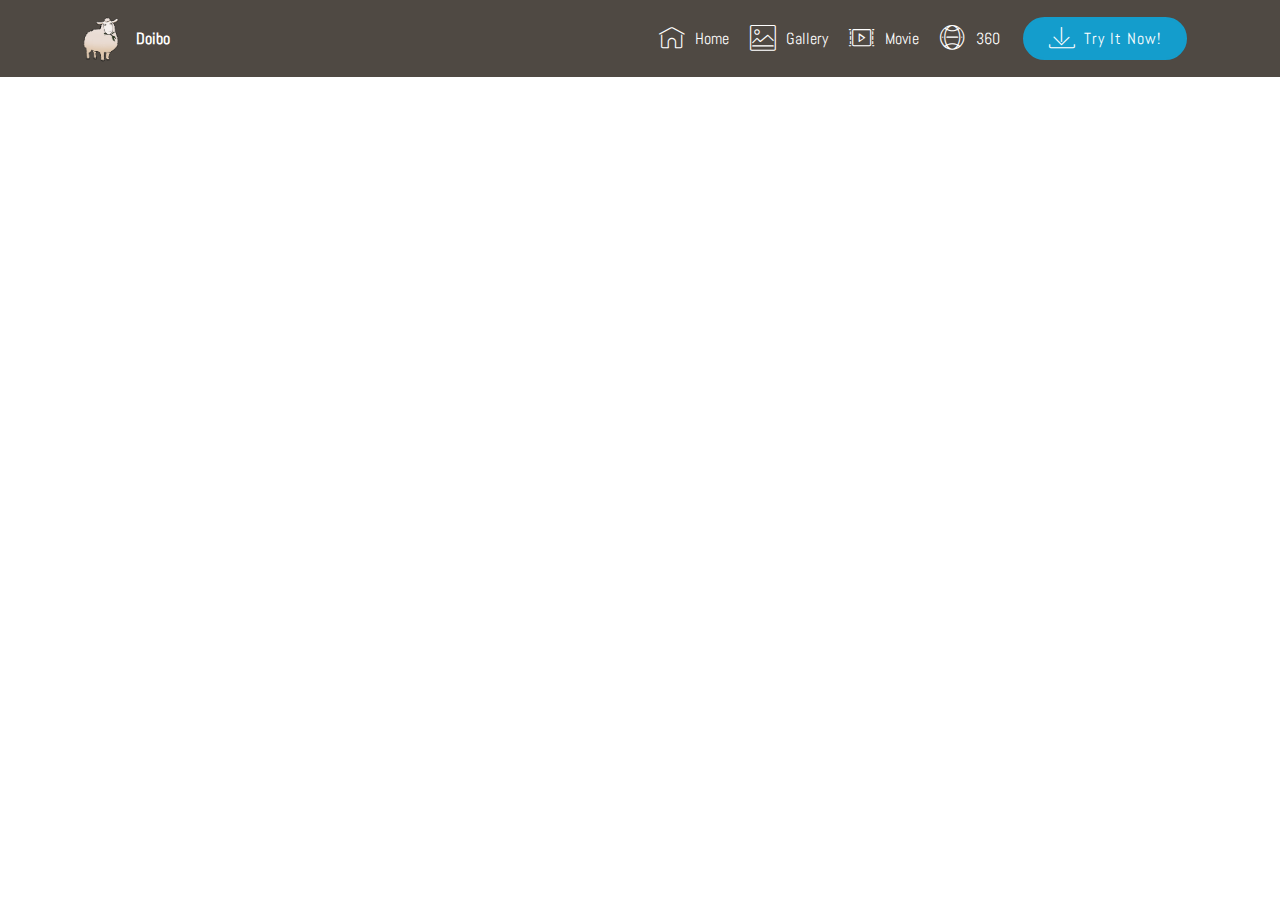
<file: index.html>
<!DOCTYPE html>
<html >
<head>
  <!-- Site made with Mobirise Website Builder v4.8.6, https://mobirise.com -->
  <meta charset="UTF-8">
  <meta http-equiv="X-UA-Compatible" content="IE=edge">
  <meta name="generator" content="Mobirise v4.8.6, mobirise.com">
  <meta name="viewport" content="width=device-width, initial-scale=1, minimum-scale=1">
  <link rel="shortcut icon" href="assets/images/000-122x169-121x169.png" type="image/x-icon">
  <meta name="description" content="">
  <title>Home</title>
  <link rel="stylesheet" href="assets/web/assets/mobirise-icons/mobirise-icons.css">
  <link rel="stylesheet" href="assets/tether/tether.min.css">
  <link rel="stylesheet" href="assets/bootstrap/css/bootstrap.min.css">
  <link rel="stylesheet" href="assets/bootstrap/css/bootstrap-grid.min.css">
  <link rel="stylesheet" href="assets/bootstrap/css/bootstrap-reboot.min.css">
  <link rel="stylesheet" href="assets/dropdown/css/style.css">
  <link rel="stylesheet" href="assets/theme/css/style.css">
  <link rel="stylesheet" href="assets/mobirise/css/mbr-additional.css" type="text/css">
  
  
  
</head>
<body>
  <section class="menu cid-r83FwH6gzB" once="menu" id="menu1-0">

    

    <nav class="navbar navbar-expand beta-menu navbar-dropdown align-items-center navbar-fixed-top navbar-toggleable-sm">
        <button class="navbar-toggler navbar-toggler-right" type="button" data-toggle="collapse" data-target="#navbarSupportedContent" aria-controls="navbarSupportedContent" aria-expanded="false" aria-label="Toggle navigation">
            <div class="hamburger">
                <span></span>
                <span></span>
                <span></span>
                <span></span>
            </div>
        </button>
        <div class="menu-logo">
            <div class="navbar-brand">
                <span class="navbar-logo">
                    <a href="https://mobirise.co">
                         <img src="assets/images/000-121x169.png" alt="Mobirise" title="" style="height: 3.8rem;">
                    </a>
                </span>
                <span class="navbar-caption-wrap"><a class="navbar-caption text-white display-4" href="https://mobirise.co">
                        Doibo</a></span>
            </div>
        </div>
        <div class="collapse navbar-collapse" id="navbarSupportedContent">
            <ul class="navbar-nav nav-dropdown" data-app-modern-menu="true"><li class="nav-item">
                    <a class="nav-link link text-white display-4" href="http://index.html">
                        <span class="mbri-home mbr-iconfont mbr-iconfont-btn"></span>Home</a>
                </li>
                <li class="nav-item">
                    <a class="nav-link link text-white display-4" href="http://page1.html"><span class="mbri-photo mbr-iconfont mbr-iconfont-btn"></span>
                        Gallery</a>
                </li><li class="nav-item"><a class="nav-link link text-white display-4" href="page2.html"><span class="mbri-video-play mbr-iconfont mbr-iconfont-btn"></span>
                        Movie</a></li><li class="nav-item"><a class="nav-link link text-white display-4" href="page3.html"><span class="mbri-globe-2 mbr-iconfont mbr-iconfont-btn"></span>
                        360</a></li></ul>
            <div class="navbar-buttons mbr-section-btn">
                <a class="btn btn-sm btn-primary display-4" href="https://mobirise.co">
                    <span class="mbri-save mbr-iconfont mbr-iconfont-btn "></span>
                    Try It Now!
                </a>
            </div>
        </div>
    </nav>
</section>


  <section class="engine"><a href="https://mobirise.info/u">bootstrap html templates</a></section><script src="assets/web/assets/jquery/jquery.min.js"></script>
  <script src="assets/popper/popper.min.js"></script>
  <script src="assets/tether/tether.min.js"></script>
  <script src="assets/bootstrap/js/bootstrap.min.js"></script>
  <script src="assets/smoothscroll/smooth-scroll.js"></script>
  <script src="assets/dropdown/js/script.min.js"></script>
  <script src="assets/touchswipe/jquery.touch-swipe.min.js"></script>
  <script src="assets/theme/js/script.js"></script>
  
  
</body>
</html>
</file>
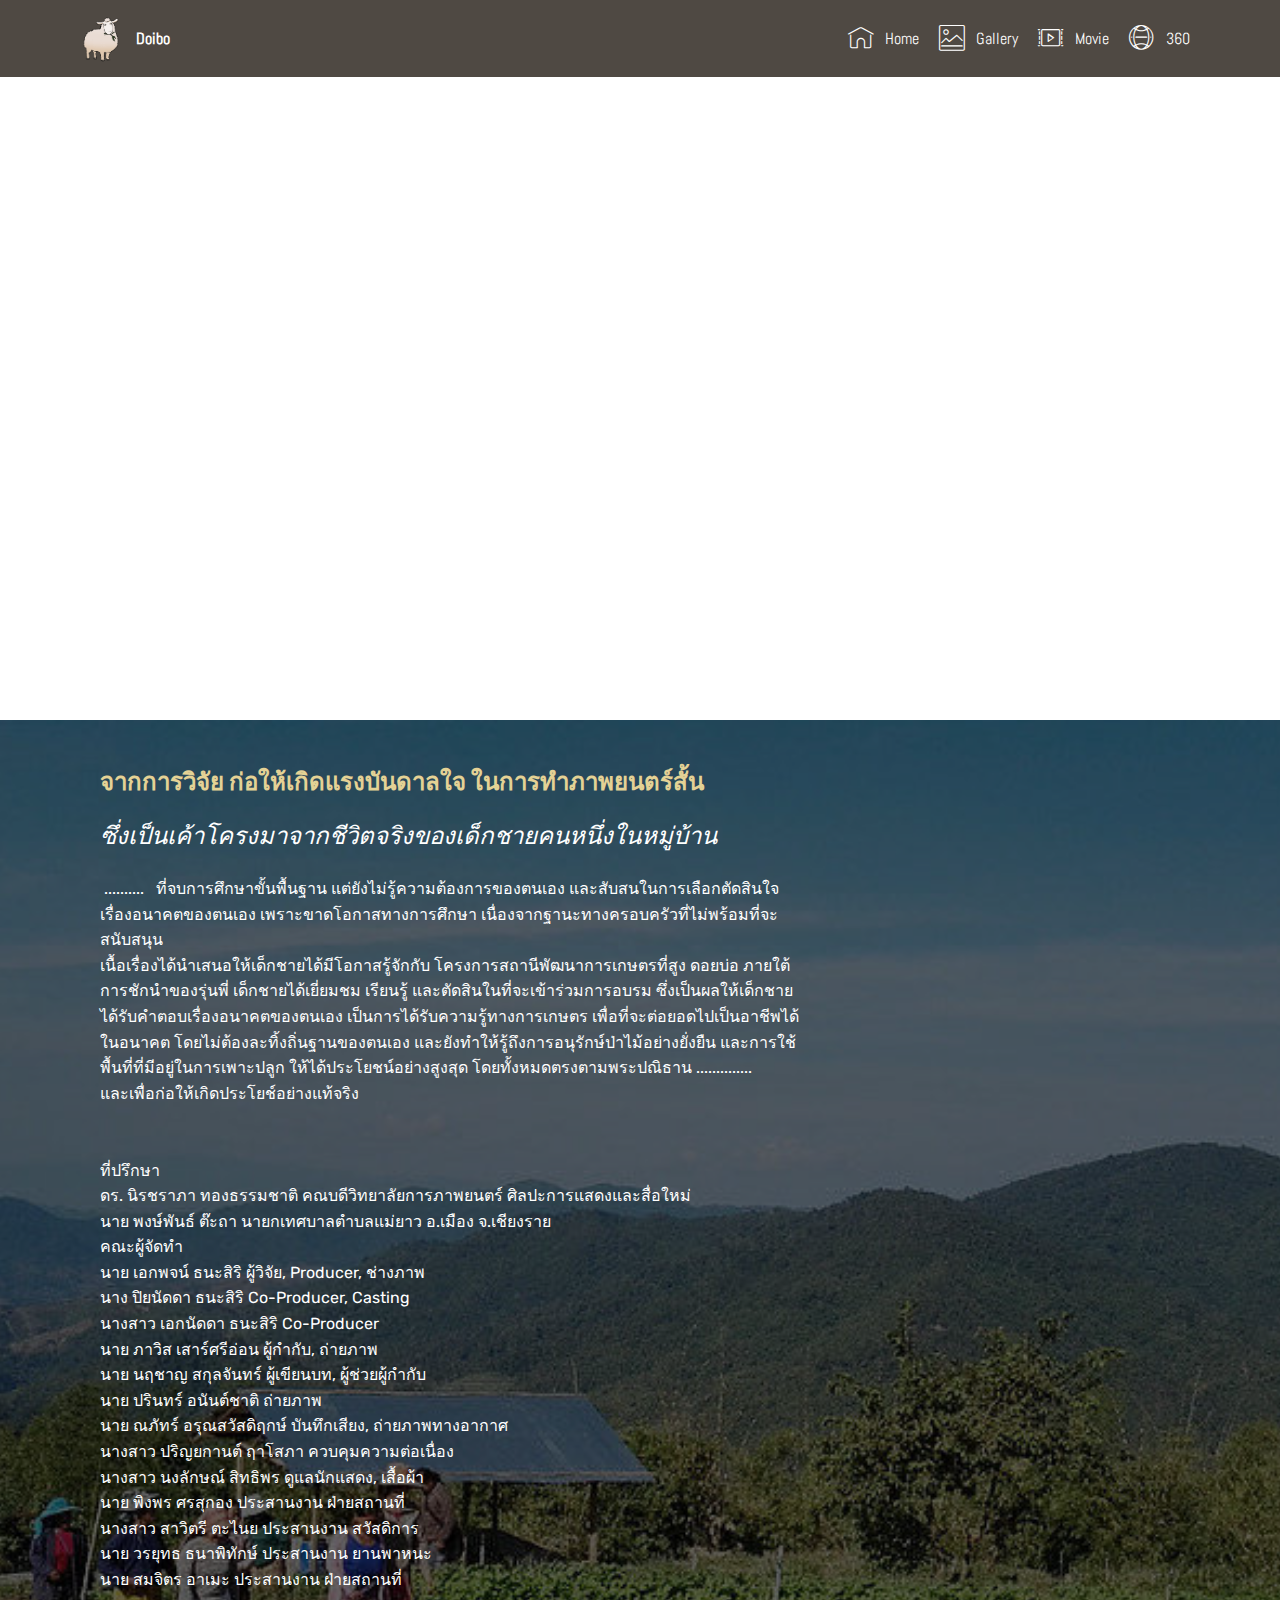
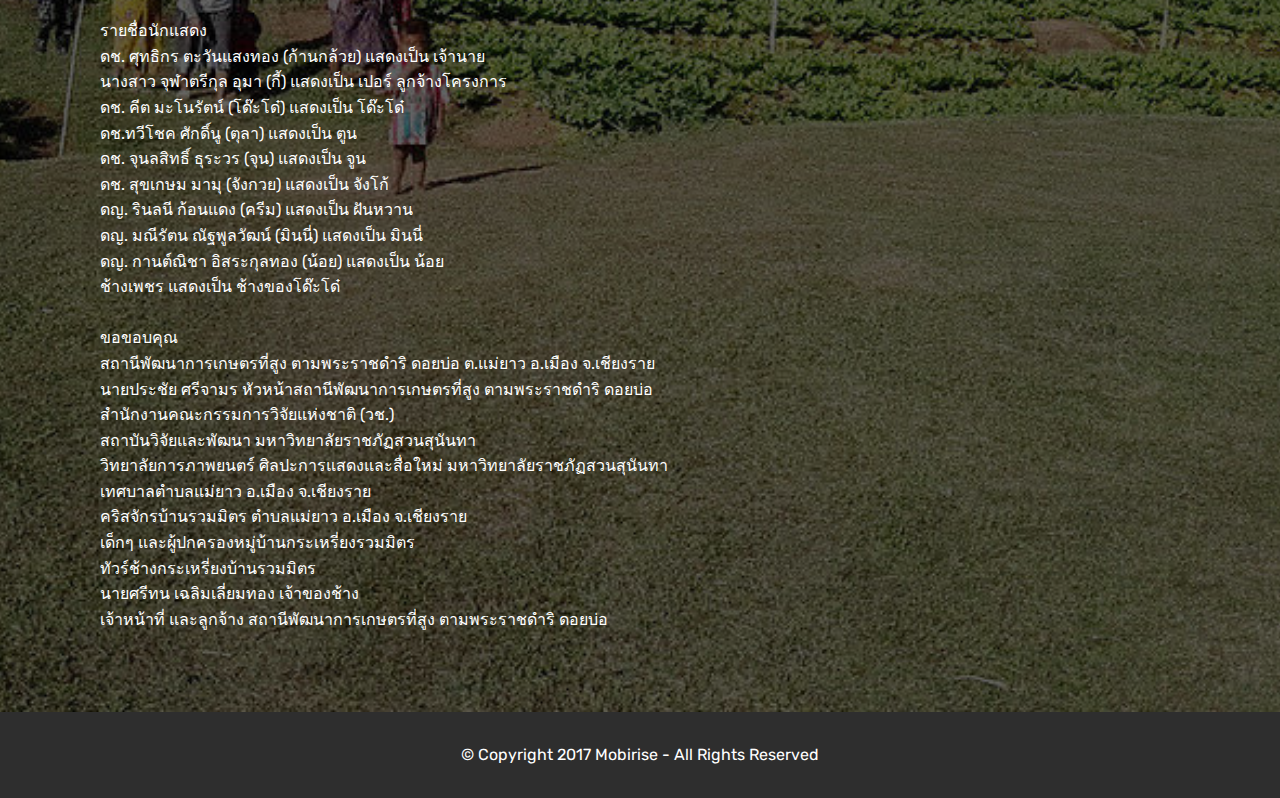
<file: page.html>
<!DOCTYPE html>
<html >
<head>
  <!-- Site made with Mobirise Website Builder v4.8.6, https://mobirise.com -->
  <meta charset="UTF-8">
  <meta http-equiv="X-UA-Compatible" content="IE=edge">
  <meta name="generator" content="Mobirise v4.8.6, mobirise.com">
  <meta name="viewport" content="width=device-width, initial-scale=1, minimum-scale=1">
  <link rel="shortcut icon" href="assets/images/000-122x169-121x169.png" type="image/x-icon">
  <meta name="description" content="Website Generator Description">
  <title>movie</title>
  <link rel="stylesheet" href="assets/web/assets/mobirise-icons/mobirise-icons.css">
  <link rel="stylesheet" href="assets/tether/tether.min.css">
  <link rel="stylesheet" href="assets/bootstrap/css/bootstrap.min.css">
  <link rel="stylesheet" href="assets/bootstrap/css/bootstrap-grid.min.css">
  <link rel="stylesheet" href="assets/bootstrap/css/bootstrap-reboot.min.css">
  <link rel="stylesheet" href="assets/dropdown/css/style.css">
  <link rel="stylesheet" href="assets/theme/css/style.css">
  <link rel="stylesheet" href="assets/mobirise/css/mbr-additional.css" type="text/css">
  
  
  
</head>
<body>
  <section class="menu cid-r83FwH6gzB" once="menu" id="menu1-1">

    

    <nav class="navbar navbar-expand beta-menu navbar-dropdown align-items-center navbar-fixed-top navbar-toggleable-sm">
        <button class="navbar-toggler navbar-toggler-right" type="button" data-toggle="collapse" data-target="#navbarSupportedContent" aria-controls="navbarSupportedContent" aria-expanded="false" aria-label="Toggle navigation">
            <div class="hamburger">
                <span></span>
                <span></span>
                <span></span>
                <span></span>
            </div>
        </button>
        <div class="menu-logo">
            <div class="navbar-brand">
                <span class="navbar-logo">
                    <a href="https://mobirise.co">
                         <img src="assets/images/000-121x169.png" alt="Mobirise" title="" style="height: 3.8rem;">
                    </a>
                </span>
                <span class="navbar-caption-wrap"><a class="navbar-caption text-white display-4" href="https://mobirise.co">
                        Doibo</a></span>
            </div>
        </div>
        <div class="collapse navbar-collapse" id="navbarSupportedContent">
            <ul class="navbar-nav nav-dropdown nav-right" data-app-modern-menu="true"><li class="nav-item">
                    <a class="nav-link link text-white display-4" href="http://index.html">
                        <span class="mbri-home mbr-iconfont mbr-iconfont-btn"></span>Home</a>
                </li>
                <li class="nav-item">
                    <a class="nav-link link text-white display-4" href="http://page1.html"><span class="mbri-photo mbr-iconfont mbr-iconfont-btn"></span>
                        Gallery</a>
                </li><li class="nav-item"><a class="nav-link link text-white display-4" href="page2.html"><span class="mbri-video-play mbr-iconfont mbr-iconfont-btn"></span>
                        Movie</a></li><li class="nav-item"><a class="nav-link link text-white display-4" href="page3.html"><span class="mbri-globe-2 mbr-iconfont mbr-iconfont-btn"></span>
                        360</a></li></ul>
            
        </div>
    </nav>
</section>

<section class="engine"><a href="https://mobirise.info/h">create your own web page for free</a></section><section class="cid-r83GQN1Mhz" id="video2-4">

    
    
    <figure class="mbr-figure align-center">
        <div class="video-block" style="width: 100%;">
            <div><iframe class="mbr-embedded-video" src="https://www.youtube.com/embed/UkonSEmCRbE?rel=0&amp;amp;showinfo=0&amp;autoplay=1&amp;loop=0" width="1280" height="720" frameborder="0" allowfullscreen></iframe></div>
        </div>
    </figure>
</section>

<section class="header9 cid-r83HhpqqKA mbr-fullscreen" id="header9-6">

    

    <div class="mbr-overlay" style="opacity: 0.6; background-color: rgb(0, 0, 0);">
    </div>

    <div class="container">
        <div class="media-container-column mbr-white col-md-8">
            <h1 class="mbr-section-title align-left mbr-bold pb-3 mbr-fonts-style display-5">จากการวิจัย ก่อให้เกิดแรงบันดาลใจ ในการทำภาพยนตร์สั้น</h1>
            <h3 class="mbr-section-subtitle align-left mbr-light pb-3 mbr-fonts-style display-5">
                ซึ่งเป็นเค้าโครงมาจากชีวิตจริงของเด็กชายคนหนึ่งในหมู่บ้าน
            </h3>
            <p class="mbr-text align-left pb-3 mbr-fonts-style display-7">&nbsp;.......... &nbsp; ที่จบการศึกษาขั้นพื้นฐาน แต่ยังไม่รู้ความต้องการของตนเอง และสับสนในการเลือกตัดสินใจเรื่องอนาคตของตนเอง เพราะขาดโอกาสทางการศึกษา เนื่องจากฐานะทางครอบครัวที่ไม่พร้อมที่จะสนับสนุน
<br> เนื้อเรื่องได้นำเสนอให้เด็กชายได้มีโอกาสรู้จักกับ โครงการสถานีพัฒนาการเกษตรที่สูง ดอยบ่อ ภายใต้การชักนำของรุ่นพี่ เด็กชายได้เยี่ยมชม เรียนรู้ และตัดสินในที่จะเข้าร่วมการอบรม ซึ่งเป็นผลให้เด็กชายได้รับคำตอบเรื่องอนาคตของตนเอง เป็นการได้รับความรู้ทางการเกษตร เพื่อที่จะต่อยอดไปเป็นอาชีพได้ในอนาคต โดยไม่ต้องละทิ้งถิ่นฐานของตนเอง และยังทำให้รู้ถึงการอนุรักษ์ป่าไม้อย่างยั่งยืน และการใช้พื้นที่ที่มีอยู่ในการเพาะปลูก ให้ได้ประโยชน์อย่างสูงสุด โดยทั้งหมดตรงตามพระปณิธาน .............. <br>และเพื่อก่อให้เกิดประโยช์อย่างแท้จริง<br><br><br>ที่ปรึกษา
<br>ดร. นิรชราภา ทองธรรมชาติ   คณบดีวิทยาลัยการภาพยนตร์ ศิลปะการแสดงและสื่อใหม่
<br>นาย พงษ์พันธ์ ต๊ะถา    นายกเทศบาลตำบลแม่ยาว อ.เมือง จ.เชียงราย
<br>คณะผู้จัดทำ
<br>นาย เอกพจน์ ธนะสิริ    ผู้วิจัย, Producer, ช่างภาพ
<br>นาง ปิยนัดดา ธนะสิริ   Co-Producer, Casting
<br>นางสาว เอกนัดดา ธนะสิริ   Co-Producer
<br>นาย ภาวิส เสาร์ศรีอ่อน   ผู้กำกับ, ถ่ายภาพ
<br>นาย นฤชาญ สกุลจันทร์    ผู้เขียนบท, ผู้ช่วยผู้กำกับ
<br>นาย ปรินทร์ อนันต์ชาติ    ถ่ายภาพ
<br>นาย ณภัทร์ อรุณสวัสดิฤกษ์   บันทึกเสียง, ถ่ายภาพทางอากาศ
<br>นางสาว ปริญยกานต์ ฤาโสภา  ควบคุมความต่อเนื่อง
<br>นางสาว นงลักษณ์ สิทธิพร  ดูแลนักแสดง, เสื้อผ้า
<br>นาย พิงพร ศรสุกอง    ประสานงาน ฝ่ายสถานที่
<br>นางสาว สาวิตรี ตะไนย   ประสานงาน สวัสดิการ
<br>นาย วรยุทธ ธนาพิทักษ์   ประสานงาน ยานพาหนะ
<br>นาย สมจิตร อาเมะ   ประสานงาน ฝ่ายสถานที่ 
<br><br>รายชื่อนักแสดง
<br>ดช. ศุทธิกร ตะวันแสงทอง (ก้านกล้วย) แสดงเป็น  เจ้านาย
<br>นางสาว จุฬาตรีกุล อุมา (กี้)  แสดงเป็น เปอร์ ลูกจ้างโครงการ
<br>ดช. คีต มะโนรัตน์  (โด๊ะโด๋)  แสดงเป็น โด๊ะโด๋
<br>ดช.ทวีโชค ศักดิ์นู (ตุลา)   แสดงเป็น ตูน
<br>ดช. จุนลสิทธิ์ ธุระวร (จุน)   แสดงเป็น จูน 
<br>ดช. สุขเกษม มามุ (จังกวย)  แสดงเป็น จังโก้
<br>ดญ. รินลนี ก้อนแดง (ครีม)  แสดงเป็น ฝันหวาน
<br>ดญ. มณีรัตน ณัฐพูลวัฒน์ (มินนี่)  แสดงเป็น มินนี่
<br>ดญ. กานต์ณิชา อิสระกุลทอง (น้อย)  แสดงเป็น น้อย
<br>ช้างเพชร    แสดงเป็น ช้างของโด๊ะโด๋
<br><br>ขอขอบคุณ 
<br>สถานีพัฒนาการเกษตรที่สูง ตามพระราชดำริ ดอยบ่อ ต.แม่ยาว อ.เมือง จ.เชียงราย
<br>นายประชัย ศรีจามร หัวหน้าสถานีพัฒนาการเกษตรที่สูง ตามพระราชดำริ ดอยบ่อ
<br>สำนักงานคณะกรรมการวิจัยแห่งชาติ (วช.) 
<br>สถาบันวิจัยและพัฒนา มหาวิทยาลัยราชภัฏสวนสุนันทา
<br>วิทยาลัยการภาพยนตร์ ศิลปะการแสดงและสื่อใหม่ มหาวิทยาลัยราชภัฏสวนสุนันทา
<br>เทศบาลตำบลแม่ยาว อ.เมือง จ.เชียงราย
<br>คริสจักรบ้านรวมมิตร ตำบลแม่ยาว อ.เมือง จ.เชียงราย 
<br>เด็กๆ และผู้ปกครองหมู่บ้านกระเหรี่ยงรวมมิตร
<br>ทัวร์ช้างกระเหรี่ยงบ้านรวมมิตร 
<br>นายศรีทน เฉลิมเลี่ยมทอง เจ้าของช้าง
<br>เจ้าหน้าที่ และลูกจ้าง สถานีพัฒนาการเกษตรที่สูง ตามพระราชดำริ ดอยบ่อ<br></p>
            
        </div>
    </div>

    
</section>

<section once="" class="cid-r83H04EIk5" id="footer6-5">

    

    

    <div class="container">
        <div class="media-container-row align-center mbr-white">
            <div class="col-12">
                <p class="mbr-text mb-0 mbr-fonts-style display-7">
                    © Copyright 2017 Mobirise - All Rights Reserved
                </p>
            </div>
        </div>
    </div>
</section>


  <script src="assets/web/assets/jquery/jquery.min.js"></script>
  <script src="assets/popper/popper.min.js"></script>
  <script src="assets/tether/tether.min.js"></script>
  <script src="assets/bootstrap/js/bootstrap.min.js"></script>
  <script src="assets/smoothscroll/smooth-scroll.js"></script>
  <script src="assets/dropdown/js/script.min.js"></script>
  <script src="assets/touchswipe/jquery.touch-swipe.min.js"></script>
  <script src="assets/theme/js/script.js"></script>
  
  
</body>
</html>
</file>
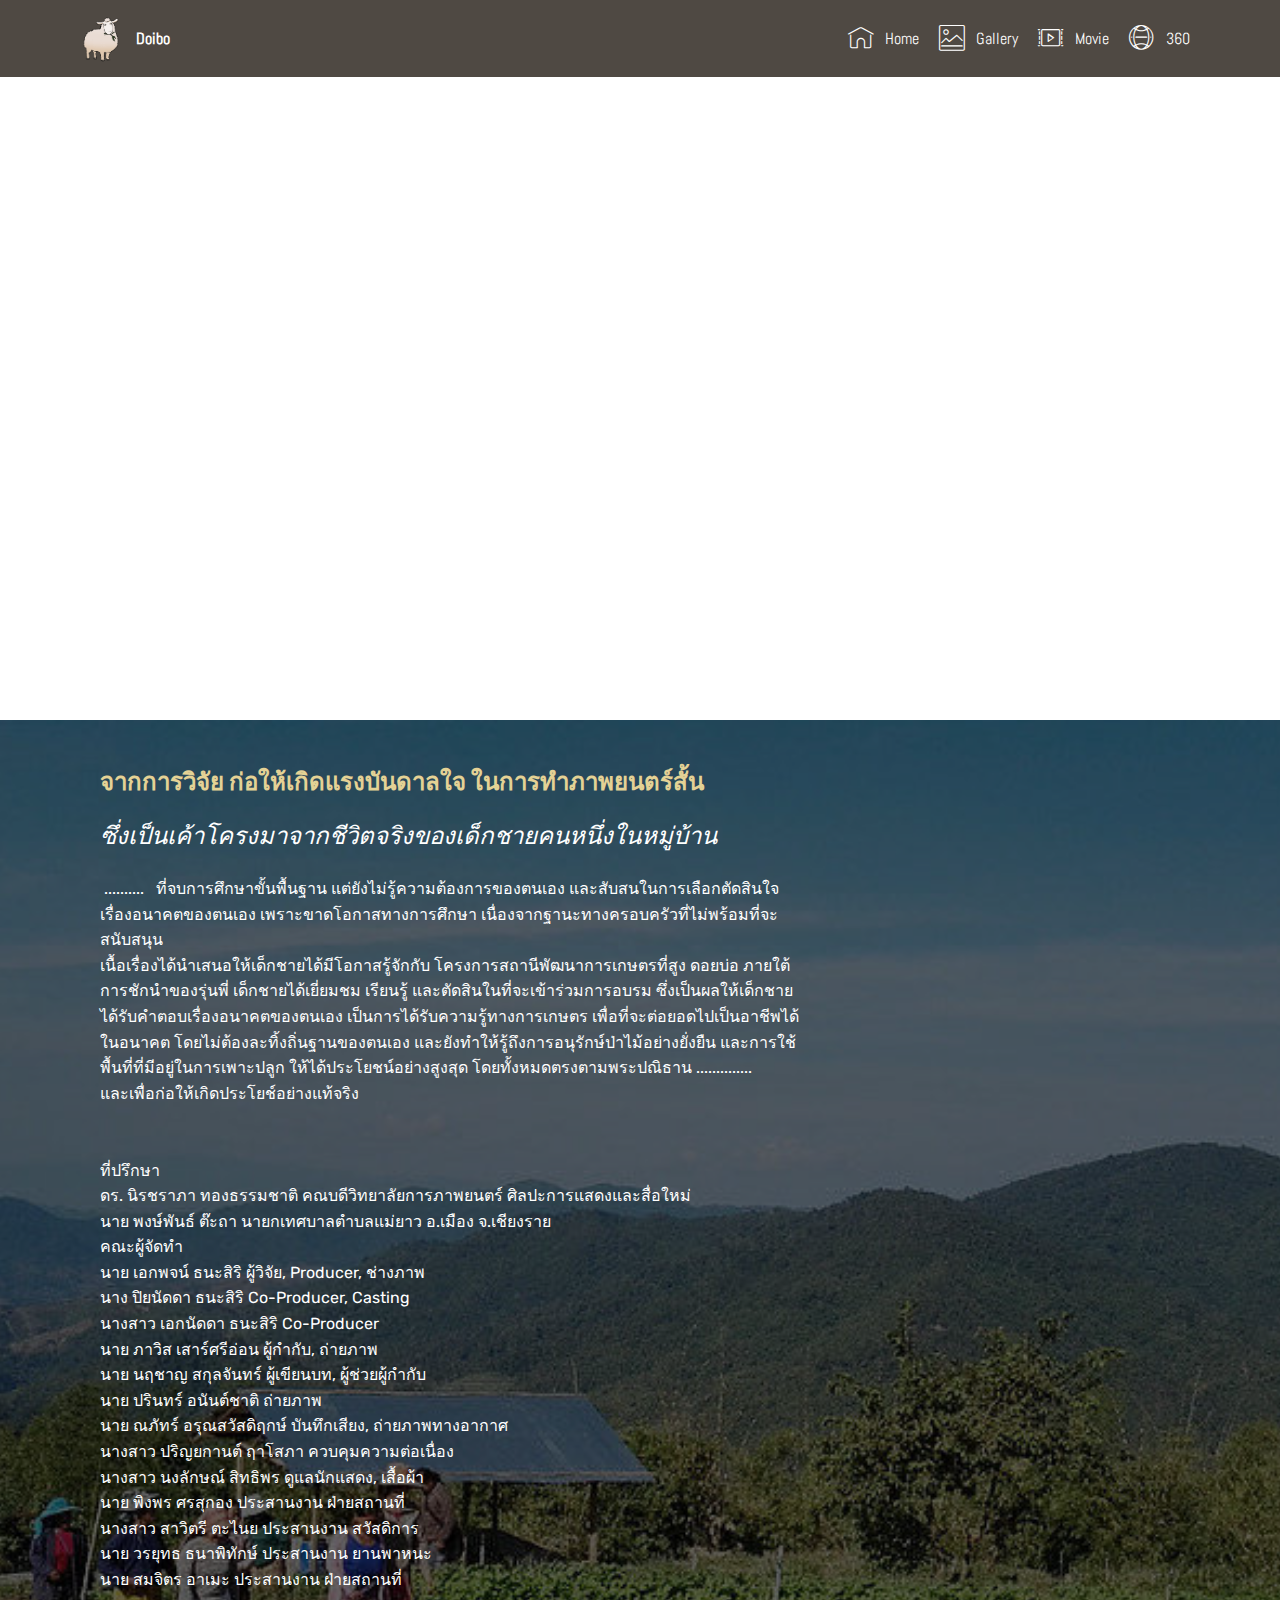
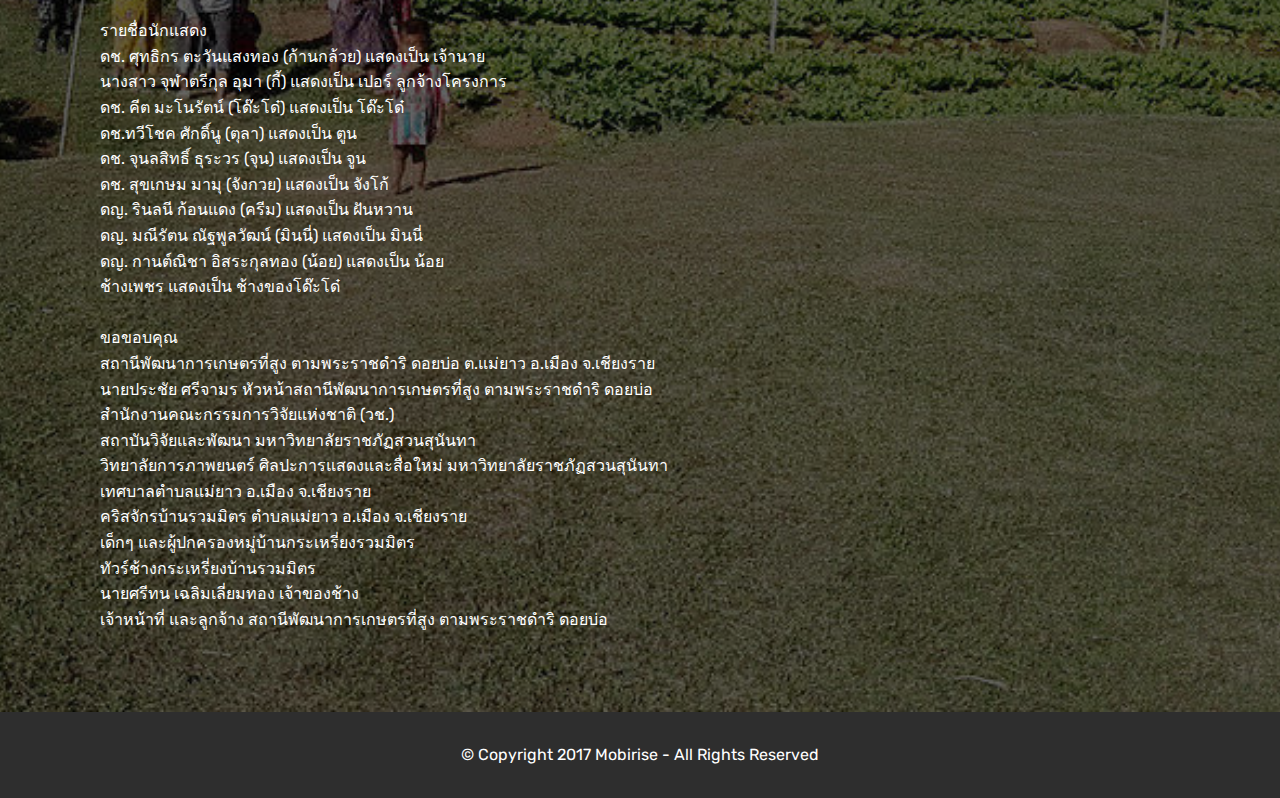
<file: page1.html>
<!DOCTYPE html>
<html >
<head>
  <!-- Site made with Mobirise Website Builder v4.8.6, https://mobirise.com -->
  <meta charset="UTF-8">
  <meta http-equiv="X-UA-Compatible" content="IE=edge">
  <meta name="generator" content="Mobirise v4.8.6, mobirise.com">
  <meta name="viewport" content="width=device-width, initial-scale=1, minimum-scale=1">
  <link rel="shortcut icon" href="assets/images/000-122x169-121x169.png" type="image/x-icon">
  <meta name="description" content="Website Generator Description">
  <title>movie</title>
  <link rel="stylesheet" href="assets/web/assets/mobirise-icons/mobirise-icons.css">
  <link rel="stylesheet" href="assets/tether/tether.min.css">
  <link rel="stylesheet" href="assets/bootstrap/css/bootstrap.min.css">
  <link rel="stylesheet" href="assets/bootstrap/css/bootstrap-grid.min.css">
  <link rel="stylesheet" href="assets/bootstrap/css/bootstrap-reboot.min.css">
  <link rel="stylesheet" href="assets/dropdown/css/style.css">
  <link rel="stylesheet" href="assets/theme/css/style.css">
  <link rel="stylesheet" href="assets/mobirise/css/mbr-additional.css" type="text/css">
  
  
  
</head>
<body>
  <section class="menu cid-r83FwH6gzB" once="menu" id="menu1-1">

    

    <nav class="navbar navbar-expand beta-menu navbar-dropdown align-items-center navbar-fixed-top navbar-toggleable-sm">
        <button class="navbar-toggler navbar-toggler-right" type="button" data-toggle="collapse" data-target="#navbarSupportedContent" aria-controls="navbarSupportedContent" aria-expanded="false" aria-label="Toggle navigation">
            <div class="hamburger">
                <span></span>
                <span></span>
                <span></span>
                <span></span>
            </div>
        </button>
        <div class="menu-logo">
            <div class="navbar-brand">
                <span class="navbar-logo">
                    <a href="https://mobirise.co">
                         <img src="assets/images/000-121x169.png" alt="Mobirise" title="" style="height: 3.8rem;">
                    </a>
                </span>
                <span class="navbar-caption-wrap"><a class="navbar-caption text-white display-4" href="https://mobirise.co">
                        Doibo</a></span>
            </div>
        </div>
        <div class="collapse navbar-collapse" id="navbarSupportedContent">
            <ul class="navbar-nav nav-dropdown nav-right" data-app-modern-menu="true"><li class="nav-item">
                    <a class="nav-link link text-white display-4" href="index.html">
                        <span class="mbri-home mbr-iconfont mbr-iconfont-btn"></span>Home</a>
                </li>
                <li class="nav-item">
                    <a class="nav-link link text-white display-4" href="http://page1.html"><span class="mbri-photo mbr-iconfont mbr-iconfont-btn"></span>
                        Gallery</a>
                </li><li class="nav-item"><a class="nav-link link text-white display-4" href="page1.html"><span class="mbri-video-play mbr-iconfont mbr-iconfont-btn"></span>
                        Movie</a></li><li class="nav-item"><a class="nav-link link text-white display-4" href="page2.html"><span class="mbri-globe-2 mbr-iconfont mbr-iconfont-btn"></span>
                        360</a></li></ul>
            
        </div>
    </nav>
</section>

<section class="engine"><a href="https://mobirise.info">Mobirise</a></section><section class="cid-r83GQN1Mhz" id="video2-4">

    
    
    <figure class="mbr-figure align-center">
        <div class="video-block" style="width: 100%;">
            <div><iframe class="mbr-embedded-video" src="https://www.youtube.com/embed/UkonSEmCRbE?rel=0&amp;amp;showinfo=0&amp;autoplay=1&amp;loop=0" width="1280" height="720" frameborder="0" allowfullscreen></iframe></div>
        </div>
    </figure>
</section>

<section class="header9 cid-r83HhpqqKA mbr-fullscreen" id="header9-6">

    

    <div class="mbr-overlay" style="opacity: 0.6; background-color: rgb(0, 0, 0);">
    </div>

    <div class="container">
        <div class="media-container-column mbr-white col-md-8">
            <h1 class="mbr-section-title align-left mbr-bold pb-3 mbr-fonts-style display-5">จากการวิจัย ก่อให้เกิดแรงบันดาลใจ ในการทำภาพยนตร์สั้น</h1>
            <h3 class="mbr-section-subtitle align-left mbr-light pb-3 mbr-fonts-style display-5">
                ซึ่งเป็นเค้าโครงมาจากชีวิตจริงของเด็กชายคนหนึ่งในหมู่บ้าน
            </h3>
            <p class="mbr-text align-left pb-3 mbr-fonts-style display-7">&nbsp;.......... &nbsp; ที่จบการศึกษาขั้นพื้นฐาน แต่ยังไม่รู้ความต้องการของตนเอง และสับสนในการเลือกตัดสินใจเรื่องอนาคตของตนเอง เพราะขาดโอกาสทางการศึกษา เนื่องจากฐานะทางครอบครัวที่ไม่พร้อมที่จะสนับสนุน
<br> เนื้อเรื่องได้นำเสนอให้เด็กชายได้มีโอกาสรู้จักกับ โครงการสถานีพัฒนาการเกษตรที่สูง ดอยบ่อ ภายใต้การชักนำของรุ่นพี่ เด็กชายได้เยี่ยมชม เรียนรู้ และตัดสินในที่จะเข้าร่วมการอบรม ซึ่งเป็นผลให้เด็กชายได้รับคำตอบเรื่องอนาคตของตนเอง เป็นการได้รับความรู้ทางการเกษตร เพื่อที่จะต่อยอดไปเป็นอาชีพได้ในอนาคต โดยไม่ต้องละทิ้งถิ่นฐานของตนเอง และยังทำให้รู้ถึงการอนุรักษ์ป่าไม้อย่างยั่งยืน และการใช้พื้นที่ที่มีอยู่ในการเพาะปลูก ให้ได้ประโยชน์อย่างสูงสุด โดยทั้งหมดตรงตามพระปณิธาน .............. <br>และเพื่อก่อให้เกิดประโยช์อย่างแท้จริง<br><br><br>ที่ปรึกษา
<br>ดร. นิรชราภา ทองธรรมชาติ   คณบดีวิทยาลัยการภาพยนตร์ ศิลปะการแสดงและสื่อใหม่
<br>นาย พงษ์พันธ์ ต๊ะถา    นายกเทศบาลตำบลแม่ยาว อ.เมือง จ.เชียงราย
<br>คณะผู้จัดทำ
<br>นาย เอกพจน์ ธนะสิริ    ผู้วิจัย, Producer, ช่างภาพ
<br>นาง ปิยนัดดา ธนะสิริ   Co-Producer, Casting
<br>นางสาว เอกนัดดา ธนะสิริ   Co-Producer
<br>นาย ภาวิส เสาร์ศรีอ่อน   ผู้กำกับ, ถ่ายภาพ
<br>นาย นฤชาญ สกุลจันทร์    ผู้เขียนบท, ผู้ช่วยผู้กำกับ
<br>นาย ปรินทร์ อนันต์ชาติ    ถ่ายภาพ
<br>นาย ณภัทร์ อรุณสวัสดิฤกษ์   บันทึกเสียง, ถ่ายภาพทางอากาศ
<br>นางสาว ปริญยกานต์ ฤาโสภา  ควบคุมความต่อเนื่อง
<br>นางสาว นงลักษณ์ สิทธิพร  ดูแลนักแสดง, เสื้อผ้า
<br>นาย พิงพร ศรสุกอง    ประสานงาน ฝ่ายสถานที่
<br>นางสาว สาวิตรี ตะไนย   ประสานงาน สวัสดิการ
<br>นาย วรยุทธ ธนาพิทักษ์   ประสานงาน ยานพาหนะ
<br>นาย สมจิตร อาเมะ   ประสานงาน ฝ่ายสถานที่ 
<br><br>รายชื่อนักแสดง
<br>ดช. ศุทธิกร ตะวันแสงทอง (ก้านกล้วย) แสดงเป็น  เจ้านาย
<br>นางสาว จุฬาตรีกุล อุมา (กี้)  แสดงเป็น เปอร์ ลูกจ้างโครงการ
<br>ดช. คีต มะโนรัตน์  (โด๊ะโด๋)  แสดงเป็น โด๊ะโด๋
<br>ดช.ทวีโชค ศักดิ์นู (ตุลา)   แสดงเป็น ตูน
<br>ดช. จุนลสิทธิ์ ธุระวร (จุน)   แสดงเป็น จูน 
<br>ดช. สุขเกษม มามุ (จังกวย)  แสดงเป็น จังโก้
<br>ดญ. รินลนี ก้อนแดง (ครีม)  แสดงเป็น ฝันหวาน
<br>ดญ. มณีรัตน ณัฐพูลวัฒน์ (มินนี่)  แสดงเป็น มินนี่
<br>ดญ. กานต์ณิชา อิสระกุลทอง (น้อย)  แสดงเป็น น้อย
<br>ช้างเพชร    แสดงเป็น ช้างของโด๊ะโด๋
<br><br>ขอขอบคุณ 
<br>สถานีพัฒนาการเกษตรที่สูง ตามพระราชดำริ ดอยบ่อ ต.แม่ยาว อ.เมือง จ.เชียงราย
<br>นายประชัย ศรีจามร หัวหน้าสถานีพัฒนาการเกษตรที่สูง ตามพระราชดำริ ดอยบ่อ
<br>สำนักงานคณะกรรมการวิจัยแห่งชาติ (วช.) 
<br>สถาบันวิจัยและพัฒนา มหาวิทยาลัยราชภัฏสวนสุนันทา
<br>วิทยาลัยการภาพยนตร์ ศิลปะการแสดงและสื่อใหม่ มหาวิทยาลัยราชภัฏสวนสุนันทา
<br>เทศบาลตำบลแม่ยาว อ.เมือง จ.เชียงราย
<br>คริสจักรบ้านรวมมิตร ตำบลแม่ยาว อ.เมือง จ.เชียงราย 
<br>เด็กๆ และผู้ปกครองหมู่บ้านกระเหรี่ยงรวมมิตร
<br>ทัวร์ช้างกระเหรี่ยงบ้านรวมมิตร 
<br>นายศรีทน เฉลิมเลี่ยมทอง เจ้าของช้าง
<br>เจ้าหน้าที่ และลูกจ้าง สถานีพัฒนาการเกษตรที่สูง ตามพระราชดำริ ดอยบ่อ<br></p>
            
        </div>
    </div>

    
</section>

<section once="" class="cid-r83H04EIk5" id="footer6-5">

    

    

    <div class="container">
        <div class="media-container-row align-center mbr-white">
            <div class="col-12">
                <p class="mbr-text mb-0 mbr-fonts-style display-7">
                    © Copyright 2017 Mobirise - All Rights Reserved
                </p>
            </div>
        </div>
    </div>
</section>


  <script src="assets/web/assets/jquery/jquery.min.js"></script>
  <script src="assets/popper/popper.min.js"></script>
  <script src="assets/tether/tether.min.js"></script>
  <script src="assets/bootstrap/js/bootstrap.min.js"></script>
  <script src="assets/smoothscroll/smooth-scroll.js"></script>
  <script src="assets/dropdown/js/script.min.js"></script>
  <script src="assets/touchswipe/jquery.touch-swipe.min.js"></script>
  <script src="assets/theme/js/script.js"></script>
  
  
</body>
</html>
</file>
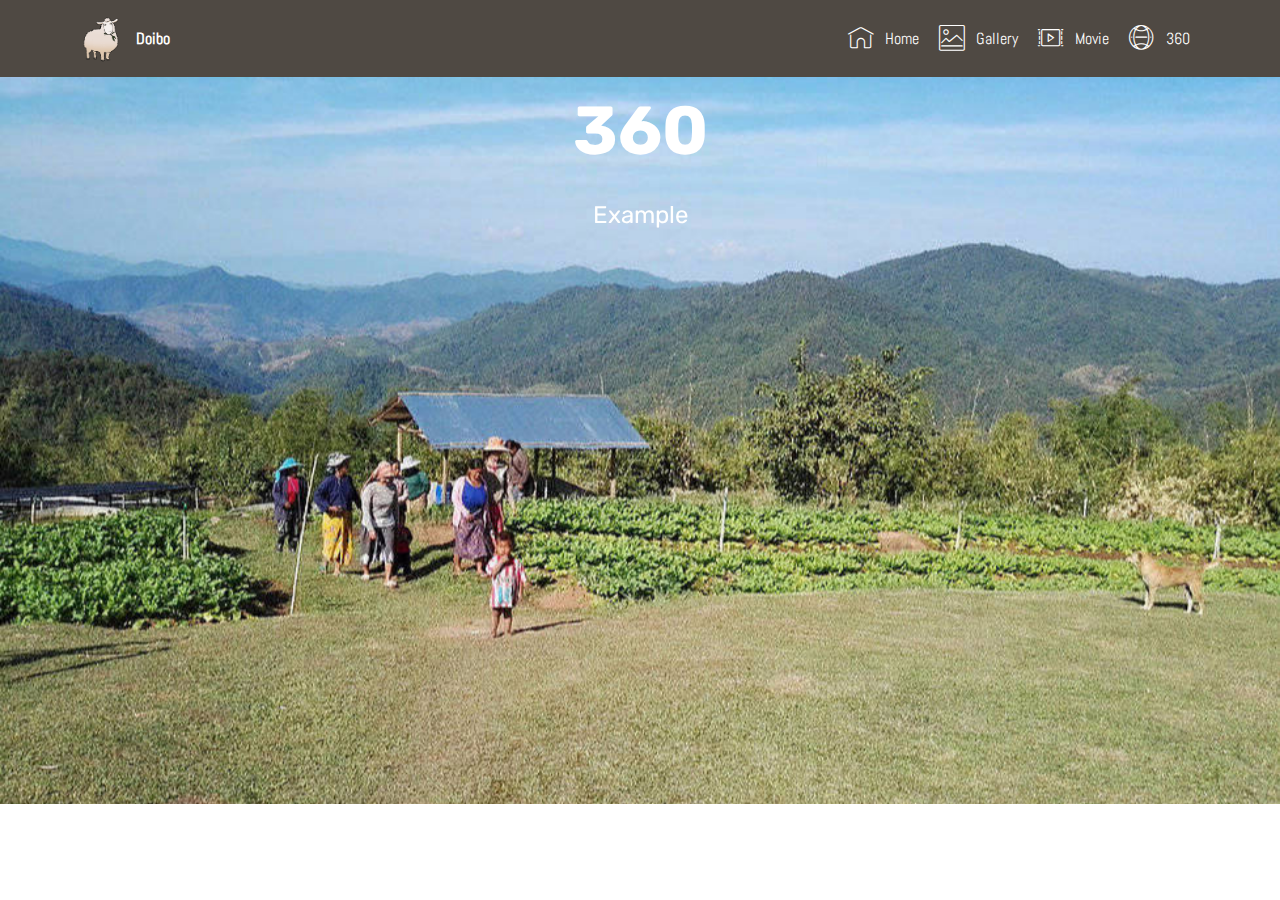
<file: page2.html>
<!DOCTYPE html>
<html >
<head>
  <!-- Site made with Mobirise Website Builder v4.8.6, https://mobirise.com -->
  <meta charset="UTF-8">
  <meta http-equiv="X-UA-Compatible" content="IE=edge">
  <meta name="generator" content="Mobirise v4.8.6, mobirise.com">
  <meta name="viewport" content="width=device-width, initial-scale=1, minimum-scale=1">
  <link rel="shortcut icon" href="assets/images/000-122x169-121x169.png" type="image/x-icon">
  <meta name="description" content="Website Creator Description">
  <title>360</title>
  <link rel="stylesheet" href="assets/web/assets/mobirise-icons/mobirise-icons.css">
  <link rel="stylesheet" href="assets/tether/tether.min.css">
  <link rel="stylesheet" href="assets/bootstrap/css/bootstrap.min.css">
  <link rel="stylesheet" href="assets/bootstrap/css/bootstrap-grid.min.css">
  <link rel="stylesheet" href="assets/bootstrap/css/bootstrap-reboot.min.css">
  <link rel="stylesheet" href="assets/dropdown/css/style.css">
  <link rel="stylesheet" href="assets/theme/css/style.css">
  <link rel="stylesheet" href="assets/mobirise/css/mbr-additional.css" type="text/css">
  
  
  
</head>
<body>
  <section class="menu cid-r83FwH6gzB" once="menu" id="menu1-2">

    

    <nav class="navbar navbar-expand beta-menu navbar-dropdown align-items-center navbar-fixed-top navbar-toggleable-sm">
        <button class="navbar-toggler navbar-toggler-right" type="button" data-toggle="collapse" data-target="#navbarSupportedContent" aria-controls="navbarSupportedContent" aria-expanded="false" aria-label="Toggle navigation">
            <div class="hamburger">
                <span></span>
                <span></span>
                <span></span>
                <span></span>
            </div>
        </button>
        <div class="menu-logo">
            <div class="navbar-brand">
                <span class="navbar-logo">
                    <a href="https://mobirise.co">
                         <img src="assets/images/000-121x169.png" alt="Mobirise" title="" style="height: 3.8rem;">
                    </a>
                </span>
                <span class="navbar-caption-wrap"><a class="navbar-caption text-white display-4" href="https://mobirise.co">
                        Doibo</a></span>
            </div>
        </div>
        <div class="collapse navbar-collapse" id="navbarSupportedContent">
            <ul class="navbar-nav nav-dropdown nav-right" data-app-modern-menu="true"><li class="nav-item">
                    <a class="nav-link link text-white display-4" href="index.html">
                        <span class="mbri-home mbr-iconfont mbr-iconfont-btn"></span>Home</a>
                </li>
                <li class="nav-item">
                    <a class="nav-link link text-white display-4" href="http://page1.html"><span class="mbri-photo mbr-iconfont mbr-iconfont-btn"></span>
                        Gallery</a>
                </li><li class="nav-item"><a class="nav-link link text-white display-4" href="page1.html"><span class="mbri-video-play mbr-iconfont mbr-iconfont-btn"></span>
                        Movie</a></li><li class="nav-item"><a class="nav-link link text-white display-4" href="page2.html"><span class="mbri-globe-2 mbr-iconfont mbr-iconfont-btn"></span>
                        360</a></li></ul>
            
        </div>
    </nav>
</section>

<section class="engine"><a href="https://mobirise.info/l">free website templates</a></section><section class="header4 cid-r87zHeHLsy mbr-parallax-background" id="header4-a">

    

    

    <div class="container">
        <div class="row justify-content-md-center">
            <div class="media-content col-md-10">
                <h1 class="mbr-section-title align-center mbr-white pb-3 mbr-bold mbr-fonts-style display-1">360</h1>
                
                <div class="mbr-text align-center mbr-white pb-3">
                    <p class="mbr-text mbr-fonts-style display-5">
                        Example</p>
                </div>
                
            </div>
            <div class="mbr-figure pt-5">
                 <link rel="stylesheet" href="https://cdn.pannellum.org/2.4/pannellum.css"/>
    <script type="text/javascript" src="https://cdn.pannellum.org/2.4/pannellum.js"></script>
    <style>
    #panorama {
        width: 600px;
        height: 400px;
    }
    </style>
</head>
<body>

<div id="panorama"></div>
<script>
pannellum.viewer('panorama', {
    "type": "equirectangular",
    "panorama": "https://pannellum.org/images/jfk.jpg",
	 "autoLoad": true,
    "autoRotate": -2
});
</script>
            </div>
        </div>
    </div>
</section>


  <script src="assets/web/assets/jquery/jquery.min.js"></script>
  <script src="assets/popper/popper.min.js"></script>
  <script src="assets/tether/tether.min.js"></script>
  <script src="assets/bootstrap/js/bootstrap.min.js"></script>
  <script src="assets/smoothscroll/smooth-scroll.js"></script>
  <script src="assets/dropdown/js/script.min.js"></script>
  <script src="assets/touchswipe/jquery.touch-swipe.min.js"></script>
  <script src="assets/parallax/jarallax.min.js"></script>
  <script src="assets/theme/js/script.js"></script>
  
  
</body>
</html>
</file>
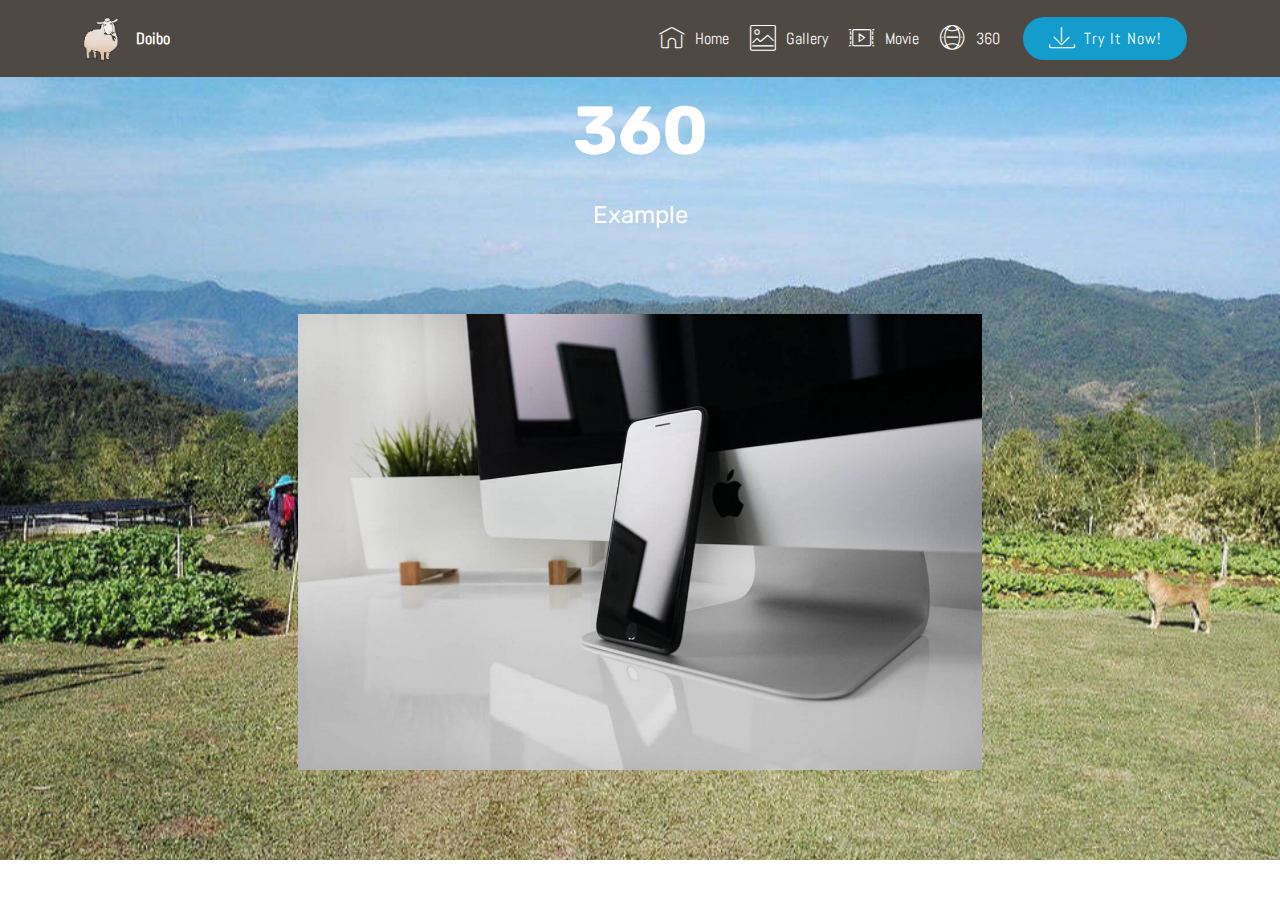
<file: page3.html>
<!DOCTYPE html>
<html >
<head>
  <!-- Site made with Mobirise Website Builder v4.8.6, https://mobirise.com -->
  <meta charset="UTF-8">
  <meta http-equiv="X-UA-Compatible" content="IE=edge">
  <meta name="generator" content="Mobirise v4.8.6, mobirise.com">
  <meta name="viewport" content="width=device-width, initial-scale=1, minimum-scale=1">
  <link rel="shortcut icon" href="assets/images/000-122x169-121x169.png" type="image/x-icon">
  <meta name="description" content="Website Creator Description">
  <title>360</title>
  <link rel="stylesheet" href="assets/web/assets/mobirise-icons/mobirise-icons.css">
  <link rel="stylesheet" href="assets/tether/tether.min.css">
  <link rel="stylesheet" href="assets/bootstrap/css/bootstrap.min.css">
  <link rel="stylesheet" href="assets/bootstrap/css/bootstrap-grid.min.css">
  <link rel="stylesheet" href="assets/bootstrap/css/bootstrap-reboot.min.css">
  <link rel="stylesheet" href="assets/dropdown/css/style.css">
  <link rel="stylesheet" href="assets/theme/css/style.css">
  <link rel="stylesheet" href="assets/mobirise/css/mbr-additional.css" type="text/css">
  
  
  
</head>
<body>
  <section class="menu cid-r83FwH6gzB" once="menu" id="menu1-2">

    

    <nav class="navbar navbar-expand beta-menu navbar-dropdown align-items-center navbar-fixed-top navbar-toggleable-sm">
        <button class="navbar-toggler navbar-toggler-right" type="button" data-toggle="collapse" data-target="#navbarSupportedContent" aria-controls="navbarSupportedContent" aria-expanded="false" aria-label="Toggle navigation">
            <div class="hamburger">
                <span></span>
                <span></span>
                <span></span>
                <span></span>
            </div>
        </button>
        <div class="menu-logo">
            <div class="navbar-brand">
                <span class="navbar-logo">
                    <a href="https://mobirise.co">
                         <img src="assets/images/000-121x169.png" alt="Mobirise" title="" style="height: 3.8rem;">
                    </a>
                </span>
                <span class="navbar-caption-wrap"><a class="navbar-caption text-white display-4" href="https://mobirise.co">
                        Doibo</a></span>
            </div>
        </div>
        <div class="collapse navbar-collapse" id="navbarSupportedContent">
            <ul class="navbar-nav nav-dropdown" data-app-modern-menu="true"><li class="nav-item">
                    <a class="nav-link link text-white display-4" href="http://index.html">
                        <span class="mbri-home mbr-iconfont mbr-iconfont-btn"></span>Home</a>
                </li>
                <li class="nav-item">
                    <a class="nav-link link text-white display-4" href="http://page1.html"><span class="mbri-photo mbr-iconfont mbr-iconfont-btn"></span>
                        Gallery</a>
                </li><li class="nav-item"><a class="nav-link link text-white display-4" href="page2.html"><span class="mbri-video-play mbr-iconfont mbr-iconfont-btn"></span>
                        Movie</a></li><li class="nav-item"><a class="nav-link link text-white display-4" href="page3.html"><span class="mbri-globe-2 mbr-iconfont mbr-iconfont-btn"></span>
                        360</a></li></ul>
            <div class="navbar-buttons mbr-section-btn">
                <a class="btn btn-sm btn-primary display-4" href="https://mobirise.co">
                    <span class="mbri-save mbr-iconfont mbr-iconfont-btn "></span>
                    Try It Now!
                </a>
            </div>
        </div>
    </nav>
</section>

<section class="engine"><a href="https://mobirise.info/y">free html web templates</a></section><section class="header4 cid-r87zHeHLsy mbr-parallax-background" id="header4-a">

    

    

    <div class="container">
        <div class="row justify-content-md-center">
            <div class="media-content col-md-10">
                <h1 class="mbr-section-title align-center mbr-white pb-3 mbr-bold mbr-fonts-style display-1">360</h1>
                
                <div class="mbr-text align-center mbr-white pb-3">
                    <p class="mbr-text mbr-fonts-style display-5">
                        Example</p>
                </div>
                
            </div>
            <div class="mbr-figure pt-5">
                <img src="assets/images/01.jpg" alt="Mobirise" style="width: 60%;">
            </div>
        </div>
    </div>
</section>


  <script src="assets/web/assets/jquery/jquery.min.js"></script>
  <script src="assets/popper/popper.min.js"></script>
  <script src="assets/tether/tether.min.js"></script>
  <script src="assets/bootstrap/js/bootstrap.min.js"></script>
  <script src="assets/smoothscroll/smooth-scroll.js"></script>
  <script src="assets/dropdown/js/script.min.js"></script>
  <script src="assets/touchswipe/jquery.touch-swipe.min.js"></script>
  <script src="assets/parallax/jarallax.min.js"></script>
  <script src="assets/theme/js/script.js"></script>
  
  
</body>
</html>
</file>
<file: assets/web/assets/mobirise-icons/mobirise-icons.css>
@font-face {
  font-family: 'MobiriseIcons';
  src:  url('mobirise-icons.eot?spat4u');
  src:  url('mobirise-icons.eot?spat4u#iefix') format('embedded-opentype'),
    url('mobirise-icons.ttf?spat4u') format('truetype'),
    url('mobirise-icons.woff?spat4u') format('woff'),
    url('mobirise-icons.svg?spat4u#MobiriseIcons') format('svg');
  font-weight: normal;
  font-style: normal;
}

[class^="mbri-"], [class*=" mbri-"] {
  /* use !important to prevent issues with browser extensions that change fonts */
  font-family: MobiriseIcons !important;
  speak: none;
  font-style: normal;
  font-weight: normal;
  font-variant: normal;
  text-transform: none;
  line-height: 1;

  /* Better Font Rendering =========== */
  -webkit-font-smoothing: antialiased;
  -moz-osx-font-smoothing: grayscale;
}

.mbri-add-submenu:before {
  content: "\e900";
}
.mbri-alert:before {
  content: "\e901";
}
.mbri-align-center:before {
  content: "\e902";
}
.mbri-align-justify:before {
  content: "\e903";
}
.mbri-align-left:before {
  content: "\e904";
}
.mbri-align-right:before {
  content: "\e905";
}
.mbri-android:before {
  content: "\e906";
}
.mbri-apple:before {
  content: "\e907";
}
.mbri-arrow-down:before {
  content: "\e908";
}
.mbri-arrow-next:before {
  content: "\e909";
}
.mbri-arrow-prev:before {
  content: "\e90a";
}
.mbri-arrow-up:before {
  content: "\e90b";
}
.mbri-bold:before {
  content: "\e90c";
}
.mbri-bookmark:before {
  content: "\e90d";
}
.mbri-bootstrap:before {
  content: "\e90e";
}
.mbri-briefcase:before {
  content: "\e90f";
}
.mbri-browse:before {
  content: "\e910";
}
.mbri-bulleted-list:before {
  content: "\e911";
}
.mbri-calendar:before {
  content: "\e912";
}
.mbri-camera:before {
  content: "\e913";
}
.mbri-cart-add:before {
  content: "\e914";
}
.mbri-cart-full:before {
  content: "\e915";
}
.mbri-cash:before {
  content: "\e916";
}
.mbri-change-style:before {
  content: "\e917";
}
.mbri-chat:before {
  content: "\e918";
}
.mbri-clock:before {
  content: "\e919";
}
.mbri-close:before {
  content: "\e91a";
}
.mbri-cloud:before {
  content: "\e91b";
}
.mbri-code:before {
  content: "\e91c";
}
.mbri-contact-form:before {
  content: "\e91d";
}
.mbri-credit-card:before {
  content: "\e91e";
}
.mbri-cursor-click:before {
  content: "\e91f";
}
.mbri-cust-feedback:before {
  content: "\e920";
}
.mbri-database:before {
  content: "\e921";
}
.mbri-delivery:before {
  content: "\e922";
}
.mbri-desktop:before {
  content: "\e923";
}
.mbri-devices:before {
  content: "\e924";
}
.mbri-down:before {
  content: "\e925";
}
.mbri-download:before {
  content: "\e989";
}
.mbri-drag-n-drop:before {
  content: "\e927";
}
.mbri-drag-n-drop2:before {
  content: "\e928";
}
.mbri-edit:before {
  content: "\e929";
}
.mbri-edit2:before {
  content: "\e92a";
}
.mbri-error:before {
  content: "\e92b";
}
.mbri-extension:before {
  content: "\e92c";
}
.mbri-features:before {
  content: "\e92d";
}
.mbri-file:before {
  content: "\e92e";
}
.mbri-flag:before {
  content: "\e92f";
}
.mbri-folder:before {
  content: "\e930";
}
.mbri-gift:before {
  content: "\e931";
}
.mbri-github:before {
  content: "\e932";
}
.mbri-globe:before {
  content: "\e933";
}
.mbri-globe-2:before {
  content: "\e934";
}
.mbri-growing-chart:before {
  content: "\e935";
}
.mbri-hearth:before {
  content: "\e936";
}
.mbri-help:before {
  content: "\e937";
}
.mbri-home:before {
  content: "\e938";
}
.mbri-hot-cup:before {
  content: "\e939";
}
.mbri-idea:before {
  content: "\e93a";
}
.mbri-image-gallery:before {
  content: "\e93b";
}
.mbri-image-slider:before {
  content: "\e93c";
}
.mbri-info:before {
  content: "\e93d";
}
.mbri-italic:before {
  content: "\e93e";
}
.mbri-key:before {
  content: "\e93f";
}
.mbri-laptop:before {
  content: "\e940";
}
.mbri-layers:before {
  content: "\e941";
}
.mbri-left-right:before {
  content: "\e942";
}
.mbri-left:before {
  content: "\e943";
}
.mbri-letter:before {
  content: "\e944";
}
.mbri-like:before {
  content: "\e945";
}
.mbri-link:before {
  content: "\e946";
}
.mbri-lock:before {
  content: "\e947";
}
.mbri-login:before {
  content: "\e948";
}
.mbri-logout:before {
  content: "\e949";
}
.mbri-magic-stick:before {
  content: "\e94a";
}
.mbri-map-pin:before {
  content: "\e94b";
}
.mbri-menu:before {
  content: "\e94c";
}
.mbri-mobile:before {
  content: "\e94d";
}
.mbri-mobile2:before {
  content: "\e94e";
}
.mbri-mobirise:before {
  content: "\e94f";
}
.mbri-more-horizontal:before {
  content: "\e950";
}
.mbri-more-vertical:before {
  content: "\e951";
}
.mbri-music:before {
  content: "\e952";
}
.mbri-new-file:before {
  content: "\e953";
}
.mbri-numbered-list:before {
  content: "\e954";
}
.mbri-opened-folder:before {
  content: "\e955";
}
.mbri-pages:before {
  content: "\e956";
}
.mbri-paper-plane:before {
  content: "\e957";
}
.mbri-paperclip:before {
  content: "\e958";
}
.mbri-photo:before {
  content: "\e959";
}
.mbri-photos:before {
  content: "\e95a";
}
.mbri-pin:before {
  content: "\e95b";
}
.mbri-play:before {
  content: "\e95c";
}
.mbri-plus:before {
  content: "\e95d";
}
.mbri-preview:before {
  content: "\e95e";
}
.mbri-print:before {
  content: "\e95f";
}
.mbri-protect:before {
  content: "\e960";
}
.mbri-question:before {
  content: "\e961";
}
.mbri-quote-left:before {
  content: "\e962";
}
.mbri-quote-right:before {
  content: "\e963";
}
.mbri-refresh:before {
  content: "\e964";
}
.mbri-responsive:before {
  content: "\e965";
}
.mbri-right:before {
  content: "\e966";
}
.mbri-rocket:before {
  content: "\e967";
}
.mbri-sad-face:before {
  content: "\e968";
}
.mbri-sale:before {
  content: "\e969";
}
.mbri-save:before {
  content: "\e96a";
}
.mbri-search:before {
  content: "\e96b";
}
.mbri-setting:before {
  content: "\e96c";
}
.mbri-setting2:before {
  content: "\e96d";
}
.mbri-setting3:before {
  content: "\e96e";
}
.mbri-share:before {
  content: "\e96f";
}
.mbri-shopping-bag:before {
  content: "\e970";
}
.mbri-shopping-basket:before {
  content: "\e971";
}
.mbri-shopping-cart:before {
  content: "\e972";
}
.mbri-sites:before {
  content: "\e973";
}
.mbri-smile-face:before {
  content: "\e974";
}
.mbri-speed:before {
  content: "\e975";
}
.mbri-star:before {
  content: "\e976";
}
.mbri-success:before {
  content: "\e977";
}
.mbri-sun:before {
  content: "\e978";
}
.mbri-sun2:before {
  content: "\e979";
}
.mbri-tablet:before {
  content: "\e97a";
}
.mbri-tablet-vertical:before {
  content: "\e97b";
}
.mbri-target:before {
  content: "\e97c";
}
.mbri-timer:before {
  content: "\e97d";
}
.mbri-to-ftp:before {
  content: "\e97e";
}
.mbri-to-local-drive:before {
  content: "\e97f";
}
.mbri-touch-swipe:before {
  content: "\e980";
}
.mbri-touch:before {
  content: "\e981";
}
.mbri-trash:before {
  content: "\e982";
}
.mbri-underline:before {
  content: "\e983";
}
.mbri-unlink:before {
  content: "\e984";
}
.mbri-unlock:before {
  content: "\e985";
}
.mbri-up-down:before {
  content: "\e986";
}
.mbri-up:before {
  content: "\e987";
}
.mbri-update:before {
  content: "\e988";
}
.mbri-upload:before {
 content: "\e926"; 
}
.mbri-user:before {
  content: "\e98a";
}
.mbri-user2:before {
  content: "\e98b";
}
.mbri-users:before {
  content: "\e98c";
}
.mbri-video:before {
  content: "\e98d";
}
.mbri-video-play:before {
  content: "\e98e";
}
.mbri-watch:before {
  content: "\e98f";
}
.mbri-website-theme:before {
  content: "\e990";
}
.mbri-wifi:before {
  content: "\e991";
}
.mbri-windows:before {
  content: "\e992";
}
.mbri-zoom-out:before {
  content: "\e993";
}
.mbri-redo:before {
  content: "\e994";
}
.mbri-undo:before {
  content: "\e995";
}
</file>
<file: assets/dropdown/css/style.css>
.navbar-dropdown {
  left: 0;
  padding: 0;
  position: absolute;
  right: 0;
  top: 0;
  transition: all 0.45s ease;
  z-index: 1030;
  background: #282828; }
  .navbar-dropdown .navbar-logo {
    margin-right: 0.8rem;
    transition: margin 0.3s ease-in-out;
    vertical-align: middle; }
    .navbar-dropdown .navbar-logo img {
      height: 3.125rem;
      transition: all 0.3s ease-in-out; }
    .navbar-dropdown .navbar-logo.mbr-iconfont {
      font-size: 3.125rem;
      line-height: 3.125rem; }
  .navbar-dropdown .navbar-caption {
    font-weight: 700;
    white-space: normal;
    vertical-align: -4px;
    line-height: 3.125rem !important; }
    .navbar-dropdown .navbar-caption, .navbar-dropdown .navbar-caption:hover {
      color: inherit;
      text-decoration: none; }
  .navbar-dropdown .mbr-iconfont + .navbar-caption {
    vertical-align: -1px; }
  .navbar-dropdown.navbar-fixed-top {
    position: fixed; }
  .navbar-dropdown .navbar-brand span {
    vertical-align: -4px; }
  .navbar-dropdown.bg-color.transparent {
    background: none; }
  .navbar-dropdown.navbar-short .navbar-brand {
    padding: 0.625rem 0; }
    .navbar-dropdown.navbar-short .navbar-brand span {
      vertical-align: -1px; }
  .navbar-dropdown.navbar-short .navbar-caption {
    line-height: 2.375rem !important;
    vertical-align: -2px; }
  .navbar-dropdown.navbar-short .navbar-logo {
    margin-right: 0.5rem; }
    .navbar-dropdown.navbar-short .navbar-logo img {
      height: 2.375rem; }
    .navbar-dropdown.navbar-short .navbar-logo.mbr-iconfont {
      font-size: 2.375rem;
      line-height: 2.375rem; }
  .navbar-dropdown.navbar-short .mbr-table-cell {
    height: 3.625rem; }
  .navbar-dropdown .navbar-close {
    left: 0.6875rem;
    position: fixed;
    top: 0.75rem;
    z-index: 1000; }
  .navbar-dropdown .hamburger-icon {
    content: "";
    display: inline-block;
    vertical-align: middle;
    width: 16px;
    -webkit-box-shadow: 0 -6px 0 1px #282828,0 0 0 1px #282828,0 6px 0 1px #282828;
    -moz-box-shadow: 0 -6px 0 1px #282828,0 0 0 1px #282828,0 6px 0 1px #282828;
    box-shadow: 0 -6px 0 1px #282828,0 0 0 1px #282828,0 6px 0 1px #282828; }

.dropdown-menu .dropdown-toggle[data-toggle="dropdown-submenu"]::after {
  border-bottom: 0.35em solid transparent;
  border-left: 0.35em solid;
  border-right: 0;
  border-top: 0.35em solid transparent;
  margin-left: 0.3rem; }

.dropdown-menu .dropdown-item:focus {
  outline: 0; }

.nav-dropdown {
  font-size: 0.75rem;
  font-weight: 500;
  height: auto !important; }
  .nav-dropdown .nav-btn {
    padding-left: 1rem; }
  .nav-dropdown .link {
    margin: .667em 1.667em;
    font-weight: 500;
    padding: 0;
    transition: color .2s ease-in-out; }
    .nav-dropdown .link.dropdown-toggle {
      margin-right: 2.583em; }
      .nav-dropdown .link.dropdown-toggle::after {
        margin-left: .25rem;
        border-top: 0.35em solid;
        border-right: 0.35em solid transparent;
        border-left: 0.35em solid transparent;
        border-bottom: 0; }
      .nav-dropdown .link.dropdown-toggle[aria-expanded="true"] {
        margin: 0;
        padding: 0.667em 3.263em  0.667em 1.667em; }
  .nav-dropdown .link::after,
  .nav-dropdown .dropdown-item::after {
    color: inherit; }
  .nav-dropdown .btn {
    font-size: 0.75rem;
    font-weight: 700;
    letter-spacing: 0;
    margin-bottom: 0;
    padding-left: 1.25rem;
    padding-right: 1.25rem; }
  .nav-dropdown .dropdown-menu {
    border-radius: 0;
    border: 0;
    left: 0;
    margin: 0;
    padding-bottom: 1.25rem;
    padding-top: 1.25rem;
    position: relative; }
  .nav-dropdown .dropdown-submenu {
    margin-left: 0.125rem;
    top: 0; }
  .nav-dropdown .dropdown-item {
    font-weight: 500;
    line-height: 2;
    padding: 0.3846em 4.615em 0.3846em 1.5385em;
    position: relative;
    transition: color .2s ease-in-out, background-color .2s ease-in-out; }
    .nav-dropdown .dropdown-item::after {
      margin-top: -0.3077em;
      position: absolute;
      right: 1.1538em;
      top: 50%; }
    .nav-dropdown .dropdown-item:focus, .nav-dropdown .dropdown-item:hover {
      background: none; }

@media (max-width: 767px) {
  .nav-dropdown.navbar-toggleable-sm {
    bottom: 0;
    display: none;
    left: 0;
    overflow-x: hidden;
    position: fixed;
    top: 0;
    transform: translateX(-100%);
    -ms-transform: translateX(-100%);
    -webkit-transform: translateX(-100%);
    width: 18.75rem;
    z-index: 999; } }
.nav-dropdown.navbar-toggleable-xl {
  bottom: 0;
  display: none;
  left: 0;
  overflow-x: hidden;
  position: fixed;
  top: 0;
  transform: translateX(-100%);
  -ms-transform: translateX(-100%);
  -webkit-transform: translateX(-100%);
  width: 18.75rem;
  z-index: 999; }

.nav-dropdown-sm {
  display: block !important;
  overflow-x: hidden;
  overflow: auto;
  padding-top: 3.875rem; }
  .nav-dropdown-sm::after {
    content: "";
    display: block;
    height: 3rem;
    width: 100%; }
  .nav-dropdown-sm.collapse.in ~ .navbar-close {
    display: block !important; }
  .nav-dropdown-sm.collapsing, .nav-dropdown-sm.collapse.in {
    transform: translateX(0);
    -ms-transform: translateX(0);
    -webkit-transform: translateX(0);
    transition: all 0.25s ease-out;
    -webkit-transition: all 0.25s ease-out;
    background: #282828; }
  .nav-dropdown-sm.collapsing[aria-expanded="false"] {
    transform: translateX(-100%);
    -ms-transform: translateX(-100%);
    -webkit-transform: translateX(-100%); }
  .nav-dropdown-sm .nav-item {
    display: block;
    margin-left: 0 !important;
    padding-left: 0; }
  .nav-dropdown-sm .link,
  .nav-dropdown-sm .dropdown-item {
    border-top: 1px dotted rgba(255, 255, 255, 0.1);
    font-size: 0.8125rem;
    line-height: 1.6;
    margin: 0 !important;
    padding: 0.875rem 2.4rem 0.875rem 1.5625rem !important;
    position: relative;
    white-space: normal; }
    .nav-dropdown-sm .link:focus, .nav-dropdown-sm .link:hover,
    .nav-dropdown-sm .dropdown-item:focus,
    .nav-dropdown-sm .dropdown-item:hover {
      background: rgba(0, 0, 0, 0.2) !important;
      color: #c0a375; }
  .nav-dropdown-sm .nav-btn {
    position: relative;
    padding: 1.5625rem 1.5625rem 0 1.5625rem; }
    .nav-dropdown-sm .nav-btn::before {
      border-top: 1px dotted rgba(255, 255, 255, 0.1);
      content: "";
      left: 0;
      position: absolute;
      top: 0;
      width: 100%; }
    .nav-dropdown-sm .nav-btn + .nav-btn {
      padding-top: 0.625rem; }
      .nav-dropdown-sm .nav-btn + .nav-btn::before {
        display: none; }
  .nav-dropdown-sm .btn {
    padding: 0.625rem 0; }
  .nav-dropdown-sm .dropdown-toggle[data-toggle="dropdown-submenu"]::after {
    margin-left: .25rem;
    border-top: 0.35em solid;
    border-right: 0.35em solid transparent;
    border-left: 0.35em solid transparent;
    border-bottom: 0; }
  .nav-dropdown-sm .dropdown-toggle[data-toggle="dropdown-submenu"][aria-expanded="true"]::after {
    border-top: 0;
    border-right: 0.35em solid transparent;
    border-left: 0.35em solid transparent;
    border-bottom: 0.35em solid; }
  .nav-dropdown-sm .dropdown-menu {
    margin: 0;
    padding: 0;
    position: relative;
    top: 0;
    left: 0;
    width: 100%;
    border: 0;
    float: none;
    border-radius: 0;
    background: none; }
  .nav-dropdown-sm .dropdown-submenu {
    left: 100%;
    margin-left: 0.125rem;
    margin-top: -1.25rem;
    top: 0; }

.navbar-toggleable-sm .nav-dropdown .dropdown-menu {
  position: absolute; }

.navbar-toggleable-sm .nav-dropdown .dropdown-submenu {
  left: 100%;
  margin-left: 0.125rem;
  margin-top: -1.25rem;
  top: 0; }

.navbar-toggleable-sm.opened .nav-dropdown .dropdown-menu {
  position: relative; }

.navbar-toggleable-sm.opened .nav-dropdown .dropdown-submenu {
  left: 0;
  margin-left: 00rem;
  margin-top: 0rem;
  top: 0; }

.is-builder .nav-dropdown.collapsing {
  transition: none !important; }

/*# sourceMappingURL=style.css.map */
</file>
<file: assets/theme/css/style.css>
/*!
 * Mobirise v4 theme (https://mobirise.com/)
 * Copyright 2017 Mobirise
 */section{background-color:#eeeeee}section,.container,.container-fluid{position:relative;word-wrap:break-word}a.mbr-iconfont:hover{text-decoration:none}.article .lead p,.article .lead ul,.article .lead ol,.article .lead pre,.article .lead blockquote{margin-bottom:0}a{font-style:normal;font-weight:400;cursor:pointer}a,a:hover{text-decoration:none}figure{margin-bottom:0}body{color:#232323}h1,h2,h3,h4,h5,h6,.h1,.h2,.h3,.h4,.h5,.h6,.display-1,.display-2,.display-3,.display-4{line-height:1;word-break:break-word;word-wrap:break-word}b,strong{font-weight:bold}blockquote{padding:10px 0 10px 20px;position:relative;border-left:2px solid;border-color:#ff3366}input:-webkit-autofill,input:-webkit-autofill:hover,input:-webkit-autofill:focus,input:-webkit-autofill:active{transition-delay:9999s;transition-property:background-color, color}textarea[type="hidden"]{display:none}body{position:relative}section{background-position:50% 50%;background-repeat:no-repeat;background-size:cover}section .mbr-background-video,section .mbr-background-video-preview{position:absolute;bottom:0;left:0;right:0;top:0}.hidden{visibility:hidden}.mbr-z-index20{z-index:20}/*! Base colors */.mbr-white{color:#ffffff}.mbr-black{color:#000000}.mbr-bg-white{background-color:#ffffff}.mbr-bg-black{background-color:#000000}/*! Text-aligns */.align-left{text-align:left}.align-center{text-align:center}.align-right{text-align:right}@media (max-width: 767px){.align-left,.align-center,.align-right,.mbr-section-btn,.mbr-section-title{text-align:center}}/*! Font-weight  */.mbr-light{font-weight:300}.mbr-regular{font-weight:400}.mbr-semibold{font-weight:500}.mbr-bold{font-weight:700}/*! Media  */.media-size-item{-webkit-flex:1 1 auto;-moz-flex:1 1 auto;-ms-flex:1 1 auto;-o-flex:1 1 auto;flex:1 1 auto}.media-content{-webkit-flex-basis:100%;flex-basis:100%}.media-container-row{display:-ms-flexbox;display:-webkit-flex;display:flex;-webkit-flex-direction:row;-ms-flex-direction:row;flex-direction:row;-webkit-flex-wrap:wrap;-ms-flex-wrap:wrap;flex-wrap:wrap;-webkit-justify-content:center;-ms-flex-pack:center;justify-content:center;-webkit-align-content:center;-ms-flex-line-pack:center;align-content:center;-webkit-align-items:start;-ms-flex-align:start;align-items:start}.media-container-row .media-size-item{width:400px}.media-container-column{display:-ms-flexbox;display:-webkit-flex;display:flex;-webkit-flex-direction:column;-ms-flex-direction:column;flex-direction:column;-webkit-flex-wrap:wrap;-ms-flex-wrap:wrap;flex-wrap:wrap;-webkit-justify-content:center;-ms-flex-pack:center;justify-content:center;-webkit-align-content:center;-ms-flex-line-pack:center;align-content:center;-webkit-align-items:stretch;-ms-flex-align:stretch;align-items:stretch}.media-container-column>*{width:100%}@media (min-width: 992px){.media-container-row{-webkit-flex-wrap:nowrap;-ms-flex-wrap:nowrap;flex-wrap:nowrap}}figure{overflow:hidden}figure[mbr-media-size]{transition:width 0.1s}.mbr-figure img,.mbr-figure iframe{display:block;width:100%}.card{background-color:transparent;border:none}.card-img{text-align:center;flex-shrink:0;-webkit-flex-shrink:0}.media{max-width:100%;margin:0 auto}.mbr-figure{-ms-flex-item-align:center;-ms-grid-row-align:center;-webkit-align-self:center;align-self:center}.media-container>div{max-width:100%}.mbr-figure img,.card-img img{width:100%}@media (max-width: 991px){.media-size-item{width:auto !important}.media{width:auto}.mbr-figure{width:100% !important}}/*! Buttons */.mbr-section-btn{margin-left:-.25rem;margin-right:-.25rem;font-size:0}nav .mbr-section-btn{margin-left:0rem;margin-right:0rem}/*! Btn icon margin */.btn .mbr-iconfont,.btn.btn-sm .mbr-iconfont{cursor:pointer;margin-right:0.5rem}.btn.btn-md .mbr-iconfont,.btn.btn-md .mbr-iconfont{margin-right:0.8rem}.mbr-regular{font-weight:400}.mbr-semibold{font-weight:500}.mbr-bold{font-weight:700}[type="submit"]{-webkit-appearance:none}/*! Full-screen */.mbr-fullscreen .mbr-overlay{min-height:100vh}.mbr-fullscreen{display:flex;display:-webkit-flex;display:-moz-flex;display:-ms-flex;display:-o-flex;align-items:center;-webkit-align-items:center;min-height:100vh;padding-top:3rem;padding-bottom:3rem}/*! Map */.map{height:25rem;position:relative}.map iframe{width:100%;height:100%}.form-asterisk{font-family:initial;position:absolute;top:-2px;font-weight:normal}/*! Scroll to top arrow */.mbr-arrow-up{bottom:25px;right:90px;position:fixed;text-align:right;z-index:5000;color:#ffffff;font-size:32px;transform:rotate(180deg);-webkit-transform:rotate(180deg)}.mbr-arrow-up a{background:rgba(0,0,0,0.2);border-radius:3px;color:#fff;display:inline-block;height:60px;width:60px;outline-style:none !important;position:relative;text-decoration:none;transition:all .3s ease-in-out;cursor:pointer;text-align:center}.mbr-arrow-up a:hover{background-color:rgba(0,0,0,0.4)}.mbr-arrow-up a i{line-height:60px}.mbr-arrow-up-icon{display:block;color:#fff}.mbr-arrow-up-icon::before{content:"\203a";display:inline-block;font-family:serif;font-size:32px;line-height:1;font-style:normal;position:relative;top:6px;left:-4px;-webkit-transform:rotate(-90deg);transform:rotate(-90deg)}/*! Arrow Down */.mbr-arrow{position:absolute;bottom:45px;left:50%;width:60px;height:60px;cursor:pointer;background-color:rgba(80,80,80,0.5);border-radius:50%;-webkit-transform:translateX(-50%);transform:translateX(-50%)}.mbr-arrow>a{display:inline-block;text-decoration:none;outline-style:none;-webkit-animation:arrowdown 1.7s ease-in-out infinite;animation:arrowdown 1.7s ease-in-out infinite}.mbr-arrow>a>i{position:absolute;top:-2px;left:15px;font-size:2rem}@keyframes arrowdown{0%{transform:translateY(0px);-webkit-transform:translateY(0px)}50%{transform:translateY(-5px);-webkit-transform:translateY(-5px)}100%{transform:translateY(0px);-webkit-transform:translateY(0px)}}@-webkit-keyframes arrowdown{0%{transform:translateY(0px);-webkit-transform:translateY(0px)}50%{transform:translateY(-5px);-webkit-transform:translateY(-5px)}100%{transform:translateY(0px);-webkit-transform:translateY(0px)}}@media (max-width: 500px){.mbr-arrow-up{left:50%;right:auto;transform:translateX(-50%) rotate(180deg);-webkit-transform:translateX(-50%) rotate(180deg)}}@keyframes gradient-animation{from{background-position:0% 100%;animation-timing-function:ease-in-out}to{background-position:100% 0%;animation-timing-function:ease-in-out}}@-webkit-keyframes gradient-animation{from{background-position:0% 100%;animation-timing-function:ease-in-out}to{background-position:100% 0%;animation-timing-function:ease-in-out}}.bg-gradient{background-size:200% 200%;animation:gradient-animation 5s infinite alternate;-webkit-animation:gradient-animation 5s infinite alternate}.menu .navbar-brand{display:-webkit-flex}.menu .navbar-brand span{display:flex;display:-webkit-flex}.menu .navbar-brand .navbar-caption-wrap{display:-webkit-flex}.menu .navbar-brand .navbar-logo img{display:-webkit-flex}@media (min-width: 768px) and (max-width: 991px){.menu .navbar-toggleable-sm .navbar-nav{display:-webkit-box;display:-webkit-flex;display:-ms-flexbox}}@media (min-width: 992px){.menu .navbar-nav.nav-dropdown{display:-webkit-flex}.menu .navbar-toggleable-sm .navbar-collapse{display:-webkit-flex !important}}.navbar{display:-webkit-flex;-webkit-flex-wrap:wrap;-webkit-align-items:center;-webkit-justify-content:space-between}.navbar-collapse{-webkit-flex-basis:100%;-webkit-flex-grow:1;-webkit-align-items:center}.nav-dropdown .link{padding:.667em 1.667em !important;margin:0 !important}.nav{display:-webkit-flex;-webkit-flex-wrap:wrap}.row{display:-webkit-flex;-webkit-flex-wrap:wrap}.justify-content-center{-webkit-justify-content:center}.form-inline{display:-webkit-flex;-webkit-flex-flow:row wrap;-webkit-align-items:center}.card-wrapper{flex:1;-webkit-flex:1}.carousel-control{display:-webkit-flex;-webkit-align-items:center;-webkit-justify-content:center}.carousel-controls{display:-webkit-flex}.media{display:-webkit-flex}
/*# sourceMappingURL=style.css.map */
.engine {
	position: absolute;
	text-indent: -2400px;
	text-align: center;
	padding: 0;
	top: 0;
	left: -2400px;
}
</file>
<file: assets/mobirise/css/mbr-additional.css>
@import url(https://fonts.googleapis.com/css?family=Rubik:300,300i,400,400i,500,500i,700,700i,900,900i);
@import url(https://fonts.googleapis.com/css?family=Abel:400);





body {
  font-style: normal;
  line-height: 1.5;
}
.mbr-section-title {
  font-style: normal;
  line-height: 1.2;
}
.mbr-section-subtitle {
  line-height: 1.3;
}
.mbr-text {
  font-style: normal;
  line-height: 1.6;
}
.display-1 {
  font-family: 'Rubik', sans-serif;
  font-size: 4.25rem;
}
.display-1 > .mbr-iconfont {
  font-size: 6.8rem;
}
.display-2 {
  font-family: 'Rubik', sans-serif;
  font-size: 3rem;
}
.display-2 > .mbr-iconfont {
  font-size: 4.8rem;
}
.display-4 {
  font-family: 'Abel', sans-serif;
  font-size: 1rem;
}
.display-4 > .mbr-iconfont {
  font-size: 1.6rem;
}
.display-5 {
  font-family: 'Rubik', sans-serif;
  font-size: 1.5rem;
}
.display-5 > .mbr-iconfont {
  font-size: 2.4rem;
}
.display-7 {
  font-family: 'Rubik', sans-serif;
  font-size: 1rem;
}
.display-7 > .mbr-iconfont {
  font-size: 1.6rem;
}
/* ---- Fluid typography for mobile devices ---- */
/* 1.4 - font scale ratio ( bootstrap == 1.42857 ) */
/* 100vw - current viewport width */
/* (48 - 20)  48 == 48rem == 768px, 20 == 20rem == 320px(minimal supported viewport) */
/* 0.65 - min scale variable, may vary */
@media (max-width: 768px) {
  .display-1 {
    font-size: 3.4rem;
    font-size: calc( 2.1374999999999997rem + (4.25 - 2.1374999999999997) * ((100vw - 20rem) / (48 - 20)));
    line-height: calc( 1.4 * (2.1374999999999997rem + (4.25 - 2.1374999999999997) * ((100vw - 20rem) / (48 - 20))));
  }
  .display-2 {
    font-size: 2.4rem;
    font-size: calc( 1.7rem + (3 - 1.7) * ((100vw - 20rem) / (48 - 20)));
    line-height: calc( 1.4 * (1.7rem + (3 - 1.7) * ((100vw - 20rem) / (48 - 20))));
  }
  .display-4 {
    font-size: 0.8rem;
    font-size: calc( 1rem + (1 - 1) * ((100vw - 20rem) / (48 - 20)));
    line-height: calc( 1.4 * (1rem + (1 - 1) * ((100vw - 20rem) / (48 - 20))));
  }
  .display-5 {
    font-size: 1.2rem;
    font-size: calc( 1.175rem + (1.5 - 1.175) * ((100vw - 20rem) / (48 - 20)));
    line-height: calc( 1.4 * (1.175rem + (1.5 - 1.175) * ((100vw - 20rem) / (48 - 20))));
  }
}
/* Buttons */
.btn {
  font-weight: 500;
  border-width: 2px;
  font-style: normal;
  letter-spacing: 1px;
  margin: .4rem .8rem;
  white-space: normal;
  -webkit-transition: all 0.3s ease-in-out;
  -moz-transition: all 0.3s ease-in-out;
  transition: all 0.3s ease-in-out;
  display: inline-flex;
  align-items: center;
  justify-content: center;
  word-break: break-word;
  -webkit-align-items: center;
  -webkit-justify-content: center;
  display: -webkit-inline-flex;
  padding: 1rem 3rem;
  border-radius: 3px;
}
.btn-sm {
  font-weight: 500;
  letter-spacing: 1px;
  -webkit-transition: all 0.3s ease-in-out;
  -moz-transition: all 0.3s ease-in-out;
  transition: all 0.3s ease-in-out;
  padding: 0.6rem 1.5rem;
  border-radius: 3px;
}
.btn-md {
  font-weight: 500;
  letter-spacing: 1px;
  margin: .4rem .8rem !important;
  -webkit-transition: all 0.3s ease-in-out;
  -moz-transition: all 0.3s ease-in-out;
  transition: all 0.3s ease-in-out;
  padding: 1rem 3rem;
  border-radius: 3px;
}
.btn-lg {
  font-weight: 500;
  letter-spacing: 1px;
  margin: .4rem .8rem !important;
  -webkit-transition: all 0.3s ease-in-out;
  -moz-transition: all 0.3s ease-in-out;
  transition: all 0.3s ease-in-out;
  padding: 1.2rem 3.2rem;
  border-radius: 3px;
}
.bg-primary {
  background-color: #149dcc !important;
}
.bg-success {
  background-color: #f7ed4a !important;
}
.bg-info {
  background-color: #82786e !important;
}
.bg-warning {
  background-color: #879a9f !important;
}
.bg-danger {
  background-color: #b1a374 !important;
}
.btn-primary,
.btn-primary:active {
  background-color: #149dcc !important;
  border-color: #149dcc !important;
  color: #ffffff !important;
}
.btn-primary:hover,
.btn-primary:focus,
.btn-primary.focus,
.btn-primary.active {
  color: #ffffff !important;
  background-color: #0d6786 !important;
  border-color: #0d6786 !important;
}
.btn-primary.disabled,
.btn-primary:disabled {
  color: #ffffff !important;
  background-color: #0d6786 !important;
  border-color: #0d6786 !important;
}
.btn-secondary,
.btn-secondary:active {
  background-color: #ff3366 !important;
  border-color: #ff3366 !important;
  color: #ffffff !important;
}
.btn-secondary:hover,
.btn-secondary:focus,
.btn-secondary.focus,
.btn-secondary.active {
  color: #ffffff !important;
  background-color: #e50039 !important;
  border-color: #e50039 !important;
}
.btn-secondary.disabled,
.btn-secondary:disabled {
  color: #ffffff !important;
  background-color: #e50039 !important;
  border-color: #e50039 !important;
}
.btn-info,
.btn-info:active {
  background-color: #82786e !important;
  border-color: #82786e !important;
  color: #ffffff !important;
}
.btn-info:hover,
.btn-info:focus,
.btn-info.focus,
.btn-info.active {
  color: #ffffff !important;
  background-color: #59524b !important;
  border-color: #59524b !important;
}
.btn-info.disabled,
.btn-info:disabled {
  color: #ffffff !important;
  background-color: #59524b !important;
  border-color: #59524b !important;
}
.btn-success,
.btn-success:active {
  background-color: #f7ed4a !important;
  border-color: #f7ed4a !important;
  color: #3f3c03 !important;
}
.btn-success:hover,
.btn-success:focus,
.btn-success.focus,
.btn-success.active {
  color: #3f3c03 !important;
  background-color: #eadd0a !important;
  border-color: #eadd0a !important;
}
.btn-success.disabled,
.btn-success:disabled {
  color: #3f3c03 !important;
  background-color: #eadd0a !important;
  border-color: #eadd0a !important;
}
.btn-warning,
.btn-warning:active {
  background-color: #879a9f !important;
  border-color: #879a9f !important;
  color: #ffffff !important;
}
.btn-warning:hover,
.btn-warning:focus,
.btn-warning.focus,
.btn-warning.active {
  color: #ffffff !important;
  background-color: #617479 !important;
  border-color: #617479 !important;
}
.btn-warning.disabled,
.btn-warning:disabled {
  color: #ffffff !important;
  background-color: #617479 !important;
  border-color: #617479 !important;
}
.btn-danger,
.btn-danger:active {
  background-color: #b1a374 !important;
  border-color: #b1a374 !important;
  color: #ffffff !important;
}
.btn-danger:hover,
.btn-danger:focus,
.btn-danger.focus,
.btn-danger.active {
  color: #ffffff !important;
  background-color: #8b7d4e !important;
  border-color: #8b7d4e !important;
}
.btn-danger.disabled,
.btn-danger:disabled {
  color: #ffffff !important;
  background-color: #8b7d4e !important;
  border-color: #8b7d4e !important;
}
.btn-white {
  color: #333333 !important;
}
.btn-white,
.btn-white:active {
  background-color: #ffffff !important;
  border-color: #ffffff !important;
  color: #808080 !important;
}
.btn-white:hover,
.btn-white:focus,
.btn-white.focus,
.btn-white.active {
  color: #808080 !important;
  background-color: #d9d9d9 !important;
  border-color: #d9d9d9 !important;
}
.btn-white.disabled,
.btn-white:disabled {
  color: #808080 !important;
  background-color: #d9d9d9 !important;
  border-color: #d9d9d9 !important;
}
.btn-black,
.btn-black:active {
  background-color: #333333 !important;
  border-color: #333333 !important;
  color: #ffffff !important;
}
.btn-black:hover,
.btn-black:focus,
.btn-black.focus,
.btn-black.active {
  color: #ffffff !important;
  background-color: #0d0d0d !important;
  border-color: #0d0d0d !important;
}
.btn-black.disabled,
.btn-black:disabled {
  color: #ffffff !important;
  background-color: #0d0d0d !important;
  border-color: #0d0d0d !important;
}
.btn-primary-outline,
.btn-primary-outline:active {
  background: none;
  border-color: #0b566f;
  color: #0b566f;
}
.btn-primary-outline:hover,
.btn-primary-outline:focus,
.btn-primary-outline.focus,
.btn-primary-outline.active {
  color: #ffffff;
  background-color: #149dcc;
  border-color: #149dcc;
}
.btn-primary-outline.disabled,
.btn-primary-outline:disabled {
  color: #ffffff !important;
  background-color: #149dcc !important;
  border-color: #149dcc !important;
}
.btn-secondary-outline,
.btn-secondary-outline:active {
  background: none;
  border-color: #cc0033;
  color: #cc0033;
}
.btn-secondary-outline:hover,
.btn-secondary-outline:focus,
.btn-secondary-outline.focus,
.btn-secondary-outline.active {
  color: #ffffff;
  background-color: #ff3366;
  border-color: #ff3366;
}
.btn-secondary-outline.disabled,
.btn-secondary-outline:disabled {
  color: #ffffff !important;
  background-color: #ff3366 !important;
  border-color: #ff3366 !important;
}
.btn-info-outline,
.btn-info-outline:active {
  background: none;
  border-color: #4b453f;
  color: #4b453f;
}
.btn-info-outline:hover,
.btn-info-outline:focus,
.btn-info-outline.focus,
.btn-info-outline.active {
  color: #ffffff;
  background-color: #82786e;
  border-color: #82786e;
}
.btn-info-outline.disabled,
.btn-info-outline:disabled {
  color: #ffffff !important;
  background-color: #82786e !important;
  border-color: #82786e !important;
}
.btn-success-outline,
.btn-success-outline:active {
  background: none;
  border-color: #d2c609;
  color: #d2c609;
}
.btn-success-outline:hover,
.btn-success-outline:focus,
.btn-success-outline.focus,
.btn-success-outline.active {
  color: #3f3c03;
  background-color: #f7ed4a;
  border-color: #f7ed4a;
}
.btn-success-outline.disabled,
.btn-success-outline:disabled {
  color: #3f3c03 !important;
  background-color: #f7ed4a !important;
  border-color: #f7ed4a !important;
}
.btn-warning-outline,
.btn-warning-outline:active {
  background: none;
  border-color: #55666b;
  color: #55666b;
}
.btn-warning-outline:hover,
.btn-warning-outline:focus,
.btn-warning-outline.focus,
.btn-warning-outline.active {
  color: #ffffff;
  background-color: #879a9f;
  border-color: #879a9f;
}
.btn-warning-outline.disabled,
.btn-warning-outline:disabled {
  color: #ffffff !important;
  background-color: #879a9f !important;
  border-color: #879a9f !important;
}
.btn-danger-outline,
.btn-danger-outline:active {
  background: none;
  border-color: #7a6e45;
  color: #7a6e45;
}
.btn-danger-outline:hover,
.btn-danger-outline:focus,
.btn-danger-outline.focus,
.btn-danger-outline.active {
  color: #ffffff;
  background-color: #b1a374;
  border-color: #b1a374;
}
.btn-danger-outline.disabled,
.btn-danger-outline:disabled {
  color: #ffffff !important;
  background-color: #b1a374 !important;
  border-color: #b1a374 !important;
}
.btn-black-outline,
.btn-black-outline:active {
  background: none;
  border-color: #000000;
  color: #000000;
}
.btn-black-outline:hover,
.btn-black-outline:focus,
.btn-black-outline.focus,
.btn-black-outline.active {
  color: #ffffff;
  background-color: #333333;
  border-color: #333333;
}
.btn-black-outline.disabled,
.btn-black-outline:disabled {
  color: #ffffff !important;
  background-color: #333333 !important;
  border-color: #333333 !important;
}
.btn-white-outline,
.btn-white-outline:active,
.btn-white-outline.active {
  background: none;
  border-color: #ffffff;
  color: #ffffff;
}
.btn-white-outline:hover,
.btn-white-outline:focus,
.btn-white-outline.focus {
  color: #333333;
  background-color: #ffffff;
  border-color: #ffffff;
}
.text-primary {
  color: #149dcc !important;
}
.text-secondary {
  color: #ff3366 !important;
}
.text-success {
  color: #f7ed4a !important;
}
.text-info {
  color: #82786e !important;
}
.text-warning {
  color: #879a9f !important;
}
.text-danger {
  color: #b1a374 !important;
}
.text-white {
  color: #ffffff !important;
}
.text-black {
  color: #000000 !important;
}
a.text-primary:hover,
a.text-primary:focus {
  color: #0b566f !important;
}
a.text-secondary:hover,
a.text-secondary:focus {
  color: #cc0033 !important;
}
a.text-success:hover,
a.text-success:focus {
  color: #d2c609 !important;
}
a.text-info:hover,
a.text-info:focus {
  color: #4b453f !important;
}
a.text-warning:hover,
a.text-warning:focus {
  color: #55666b !important;
}
a.text-danger:hover,
a.text-danger:focus {
  color: #7a6e45 !important;
}
a.text-white:hover,
a.text-white:focus {
  color: #b3b3b3 !important;
}
a.text-black:hover,
a.text-black:focus {
  color: #4d4d4d !important;
}
.alert-success {
  background-color: #70c770;
}
.alert-info {
  background-color: #82786e;
}
.alert-warning {
  background-color: #879a9f;
}
.alert-danger {
  background-color: #b1a374;
}
.mbr-section-btn a.btn:not(.btn-form) {
  border-radius: 100px;
}
.mbr-section-btn a.btn:not(.btn-form):hover,
.mbr-section-btn a.btn:not(.btn-form):focus {
  box-shadow: none !important;
}
.mbr-section-btn a.btn:not(.btn-form):hover,
.mbr-section-btn a.btn:not(.btn-form):focus {
  box-shadow: 0 10px 40px 0 rgba(0, 0, 0, 0.2) !important;
  -webkit-box-shadow: 0 10px 40px 0 rgba(0, 0, 0, 0.2) !important;
}
.mbr-gallery-filter li a {
  border-radius: 100px !important;
}
.mbr-gallery-filter li.active .btn {
  background-color: #149dcc;
  border-color: #149dcc;
  color: #ffffff;
}
.mbr-gallery-filter li.active .btn:focus {
  box-shadow: none;
}
.nav-tabs .nav-link {
  border-radius: 100px !important;
}
.btn-form {
  border-radius: 0;
}
.btn-form:hover {
  cursor: pointer;
}
a,
a:hover {
  color: #149dcc;
}
.mbr-plan-header.bg-primary .mbr-plan-subtitle,
.mbr-plan-header.bg-primary .mbr-plan-price-desc {
  color: #b4e6f8;
}
.mbr-plan-header.bg-success .mbr-plan-subtitle,
.mbr-plan-header.bg-success .mbr-plan-price-desc {
  color: #ffffff;
}
.mbr-plan-header.bg-info .mbr-plan-subtitle,
.mbr-plan-header.bg-info .mbr-plan-price-desc {
  color: #beb8b2;
}
.mbr-plan-header.bg-warning .mbr-plan-subtitle,
.mbr-plan-header.bg-warning .mbr-plan-price-desc {
  color: #ced6d8;
}
.mbr-plan-header.bg-danger .mbr-plan-subtitle,
.mbr-plan-header.bg-danger .mbr-plan-price-desc {
  color: #dfd9c6;
}
/* Scroll to top button*/
.scrollToTop_wraper {
  display: none;
}
#scrollToTop a i:before {
  content: '';
  position: absolute;
  height: 40%;
  top: 25%;
  background: #fff;
  width: 2px;
  left: calc(50% - 1px);
}
#scrollToTop a i:after {
  content: '';
  position: absolute;
  display: block;
  border-top: 2px solid #fff;
  border-right: 2px solid #fff;
  width: 40%;
  height: 40%;
  left: 30%;
  bottom: 30%;
  transform: rotate(135deg);
  -webkit-transform: rotate(135deg);
}
/* Others*/
.note-check a[data-value=Rubik] {
  font-style: normal;
}
.mbr-arrow a {
  color: #ffffff;
}
@media (max-width: 767px) {
  .mbr-arrow {
    display: none;
  }
}
.form-control-label {
  position: relative;
  cursor: pointer;
  margin-bottom: .357em;
  padding: 0;
}
.alert {
  color: #ffffff;
  border-radius: 0;
  border: 0;
  font-size: .875rem;
  line-height: 1.5;
  margin-bottom: 1.875rem;
  padding: 1.25rem;
  position: relative;
}
.alert.alert-form::after {
  background-color: inherit;
  bottom: -7px;
  content: "";
  display: block;
  height: 14px;
  left: 50%;
  margin-left: -7px;
  position: absolute;
  transform: rotate(45deg);
  width: 14px;
  -webkit-transform: rotate(45deg);
}
.form-control {
  background-color: #f5f5f5;
  box-shadow: none;
  color: #565656;
  font-family: 'Rubik', sans-serif;
  font-size: 1rem;
  line-height: 1.43;
  min-height: 3.5em;
  padding: 1.07em .5em;
}
.form-control > .mbr-iconfont {
  font-size: 1.6rem;
}
.form-control,
.form-control:focus {
  border: 1px solid #e8e8e8;
}
.form-active .form-control:invalid {
  border-color: red;
}
.mbr-overlay {
  background-color: #000;
  bottom: 0;
  left: 0;
  opacity: .5;
  position: absolute;
  right: 0;
  top: 0;
  z-index: 0;
}
blockquote {
  font-style: italic;
  padding: 10px 0 10px 20px;
  font-size: 1.09rem;
  position: relative;
  border-color: #149dcc;
  border-width: 3px;
}
ul,
ol,
pre,
blockquote {
  margin-bottom: 2.3125rem;
}
pre {
  background: #f4f4f4;
  padding: 10px 24px;
  white-space: pre-wrap;
}
.inactive {
  -webkit-user-select: none;
  -moz-user-select: none;
  -ms-user-select: none;
  user-select: none;
  pointer-events: none;
  -webkit-user-drag: none;
  user-drag: none;
}
.mbr-section__comments .row {
  justify-content: center;
  -webkit-justify-content: center;
}
/* Forms */
.mbr-form .btn {
  margin: .4rem 0;
}
.mbr-form .input-group-btn a.btn {
  border-radius: 100px !important;
}
.mbr-form .input-group-btn a.btn:hover {
  box-shadow: 0 10px 40px 0 rgba(0, 0, 0, 0.2);
}
.mbr-form .input-group-btn button[type="submit"] {
  border-radius: 100px !important;
  padding: 1rem 3rem;
}
.mbr-form .input-group-btn button[type="submit"]:hover {
  box-shadow: 0 10px 40px 0 rgba(0, 0, 0, 0.2);
}
.form2 .form-control {
  border-top-left-radius: 100px;
  border-bottom-left-radius: 100px;
}
.form2 .input-group-btn a.btn {
  border-top-left-radius: 0 !important;
  border-bottom-left-radius: 0 !important;
}
.form2 .input-group-btn button[type="submit"] {
  border-top-left-radius: 0 !important;
  border-bottom-left-radius: 0 !important;
}
.form3 input[type="email"] {
  border-radius: 100px !important;
}
@media (max-width: 349px) {
  .form2 input[type="email"] {
    border-radius: 100px !important;
  }
  .form2 .input-group-btn a.btn {
    border-radius: 100px !important;
  }
  .form2 .input-group-btn button[type="submit"] {
    border-radius: 100px !important;
  }
}
@media (max-width: 767px) {
  .btn {
    font-size: .75rem !important;
  }
  .btn .mbr-iconfont {
    font-size: 1rem !important;
  }
}
/* Social block */
.btn-social {
  font-size: 20px;
  border-radius: 50%;
  padding: 0;
  width: 44px;
  height: 44px;
  line-height: 44px;
  text-align: center;
  position: relative;
  border: 2px solid #c0a375;
  border-color: #149dcc;
  color: #232323;
  cursor: pointer;
}
.btn-social i {
  top: 0;
  line-height: 44px;
  width: 44px;
}
.btn-social:hover {
  color: #fff;
  background: #149dcc;
}
.btn-social + .btn {
  margin-left: .1rem;
}
/* Footer */
.mbr-footer-content li::before,
.mbr-footer .mbr-contacts li::before {
  background: #149dcc;
}
.mbr-footer-content li a:hover,
.mbr-footer .mbr-contacts li a:hover {
  color: #149dcc;
}
.footer3 input[type="email"],
.footer4 input[type="email"] {
  border-radius: 100px !important;
}
.footer3 .input-group-btn a.btn,
.footer4 .input-group-btn a.btn {
  border-radius: 100px !important;
}
.footer3 .input-group-btn button[type="submit"],
.footer4 .input-group-btn button[type="submit"] {
  border-radius: 100px !important;
}
/* Headers*/
.header13 .form-inline input[type="email"],
.header14 .form-inline input[type="email"] {
  border-radius: 100px;
}
.header13 .form-inline input[type="text"],
.header14 .form-inline input[type="text"] {
  border-radius: 100px;
}
.header13 .form-inline input[type="tel"],
.header14 .form-inline input[type="tel"] {
  border-radius: 100px;
}
.header13 .form-inline a.btn,
.header14 .form-inline a.btn {
  border-radius: 100px;
}
.header13 .form-inline button,
.header14 .form-inline button {
  border-radius: 100px !important;
}
.offset-1 {
  margin-left: 8.33333%;
}
.offset-2 {
  margin-left: 16.66667%;
}
.offset-3 {
  margin-left: 25%;
}
.offset-4 {
  margin-left: 33.33333%;
}
.offset-5 {
  margin-left: 41.66667%;
}
.offset-6 {
  margin-left: 50%;
}
.offset-7 {
  margin-left: 58.33333%;
}
.offset-8 {
  margin-left: 66.66667%;
}
.offset-9 {
  margin-left: 75%;
}
.offset-10 {
  margin-left: 83.33333%;
}
.offset-11 {
  margin-left: 91.66667%;
}
@media (min-width: 576px) {
  .offset-sm-0 {
    margin-left: 0%;
  }
  .offset-sm-1 {
    margin-left: 8.33333%;
  }
  .offset-sm-2 {
    margin-left: 16.66667%;
  }
  .offset-sm-3 {
    margin-left: 25%;
  }
  .offset-sm-4 {
    margin-left: 33.33333%;
  }
  .offset-sm-5 {
    margin-left: 41.66667%;
  }
  .offset-sm-6 {
    margin-left: 50%;
  }
  .offset-sm-7 {
    margin-left: 58.33333%;
  }
  .offset-sm-8 {
    margin-left: 66.66667%;
  }
  .offset-sm-9 {
    margin-left: 75%;
  }
  .offset-sm-10 {
    margin-left: 83.33333%;
  }
  .offset-sm-11 {
    margin-left: 91.66667%;
  }
}
@media (min-width: 768px) {
  .offset-md-0 {
    margin-left: 0%;
  }
  .offset-md-1 {
    margin-left: 8.33333%;
  }
  .offset-md-2 {
    margin-left: 16.66667%;
  }
  .offset-md-3 {
    margin-left: 25%;
  }
  .offset-md-4 {
    margin-left: 33.33333%;
  }
  .offset-md-5 {
    margin-left: 41.66667%;
  }
  .offset-md-6 {
    margin-left: 50%;
  }
  .offset-md-7 {
    margin-left: 58.33333%;
  }
  .offset-md-8 {
    margin-left: 66.66667%;
  }
  .offset-md-9 {
    margin-left: 75%;
  }
  .offset-md-10 {
    margin-left: 83.33333%;
  }
  .offset-md-11 {
    margin-left: 91.66667%;
  }
}
@media (min-width: 992px) {
  .offset-lg-0 {
    margin-left: 0%;
  }
  .offset-lg-1 {
    margin-left: 8.33333%;
  }
  .offset-lg-2 {
    margin-left: 16.66667%;
  }
  .offset-lg-3 {
    margin-left: 25%;
  }
  .offset-lg-4 {
    margin-left: 33.33333%;
  }
  .offset-lg-5 {
    margin-left: 41.66667%;
  }
  .offset-lg-6 {
    margin-left: 50%;
  }
  .offset-lg-7 {
    margin-left: 58.33333%;
  }
  .offset-lg-8 {
    margin-left: 66.66667%;
  }
  .offset-lg-9 {
    margin-left: 75%;
  }
  .offset-lg-10 {
    margin-left: 83.33333%;
  }
  .offset-lg-11 {
    margin-left: 91.66667%;
  }
}
@media (min-width: 1200px) {
  .offset-xl-0 {
    margin-left: 0%;
  }
  .offset-xl-1 {
    margin-left: 8.33333%;
  }
  .offset-xl-2 {
    margin-left: 16.66667%;
  }
  .offset-xl-3 {
    margin-left: 25%;
  }
  .offset-xl-4 {
    margin-left: 33.33333%;
  }
  .offset-xl-5 {
    margin-left: 41.66667%;
  }
  .offset-xl-6 {
    margin-left: 50%;
  }
  .offset-xl-7 {
    margin-left: 58.33333%;
  }
  .offset-xl-8 {
    margin-left: 66.66667%;
  }
  .offset-xl-9 {
    margin-left: 75%;
  }
  .offset-xl-10 {
    margin-left: 83.33333%;
  }
  .offset-xl-11 {
    margin-left: 91.66667%;
  }
}
.navbar-toggler {
  -webkit-align-self: flex-start;
  -ms-flex-item-align: start;
  align-self: flex-start;
  padding: 0.25rem 0.75rem;
  font-size: 1.25rem;
  line-height: 1;
  background: transparent;
  border: 1px solid transparent;
  -webkit-border-radius: 0.25rem;
  border-radius: 0.25rem;
}
.navbar-toggler:focus,
.navbar-toggler:hover {
  text-decoration: none;
}
.navbar-toggler-icon {
  display: inline-block;
  width: 1.5em;
  height: 1.5em;
  vertical-align: middle;
  content: "";
  background: no-repeat center center;
  -webkit-background-size: 100% 100%;
  -o-background-size: 100% 100%;
  background-size: 100% 100%;
}
.navbar-toggler-left {
  position: absolute;
  left: 1rem;
}
.navbar-toggler-right {
  position: absolute;
  right: 1rem;
}
@media (max-width: 575px) {
  .navbar-toggleable .navbar-nav .dropdown-menu {
    position: static;
    float: none;
  }
  .navbar-toggleable > .container {
    padding-right: 0;
    padding-left: 0;
  }
}
@media (min-width: 576px) {
  .navbar-toggleable {
    -webkit-box-orient: horizontal;
    -webkit-box-direction: normal;
    -webkit-flex-direction: row;
    -ms-flex-direction: row;
    flex-direction: row;
    -webkit-flex-wrap: nowrap;
    -ms-flex-wrap: nowrap;
    flex-wrap: nowrap;
    -webkit-box-align: center;
    -webkit-align-items: center;
    -ms-flex-align: center;
    align-items: center;
  }
  .navbar-toggleable .navbar-nav {
    -webkit-box-orient: horizontal;
    -webkit-box-direction: normal;
    -webkit-flex-direction: row;
    -ms-flex-direction: row;
    flex-direction: row;
  }
  .navbar-toggleable .navbar-nav .nav-link {
    padding-right: .5rem;
    padding-left: .5rem;
  }
  .navbar-toggleable > .container {
    display: -webkit-box;
    display: -webkit-flex;
    display: -ms-flexbox;
    display: flex;
    -webkit-flex-wrap: nowrap;
    -ms-flex-wrap: nowrap;
    flex-wrap: nowrap;
    -webkit-box-align: center;
    -webkit-align-items: center;
    -ms-flex-align: center;
    align-items: center;
  }
  .navbar-toggleable .navbar-collapse {
    display: -webkit-box !important;
    display: -webkit-flex !important;
    display: -ms-flexbox !important;
    display: flex !important;
    width: 100%;
  }
  .navbar-toggleable .navbar-toggler {
    display: none;
  }
}
@media (max-width: 767px) {
  .navbar-toggleable-sm .navbar-nav .dropdown-menu {
    position: static;
    float: none;
  }
  .navbar-toggleable-sm > .container {
    padding-right: 0;
    padding-left: 0;
  }
}
@media (min-width: 768px) {
  .navbar-toggleable-sm {
    -webkit-box-orient: horizontal;
    -webkit-box-direction: normal;
    -webkit-flex-direction: row;
    -ms-flex-direction: row;
    flex-direction: row;
    -webkit-flex-wrap: nowrap;
    -ms-flex-wrap: nowrap;
    flex-wrap: nowrap;
    -webkit-box-align: center;
    -webkit-align-items: center;
    -ms-flex-align: center;
    align-items: center;
  }
  .navbar-toggleable-sm .navbar-nav {
    -webkit-box-orient: horizontal;
    -webkit-box-direction: normal;
    -webkit-flex-direction: row;
    -ms-flex-direction: row;
    flex-direction: row;
  }
  .navbar-toggleable-sm .navbar-nav .nav-link {
    padding-right: .5rem;
    padding-left: .5rem;
  }
  .navbar-toggleable-sm > .container {
    display: -webkit-box;
    display: -webkit-flex;
    display: -ms-flexbox;
    display: flex;
    -webkit-flex-wrap: nowrap;
    -ms-flex-wrap: nowrap;
    flex-wrap: nowrap;
    -webkit-box-align: center;
    -webkit-align-items: center;
    -ms-flex-align: center;
    align-items: center;
  }
  .navbar-toggleable-sm .navbar-collapse {
    display: none;
    width: 100%;
  }
  .navbar-toggleable-sm .navbar-toggler {
    display: none;
  }
}
@media (max-width: 991px) {
  .navbar-toggleable-md .navbar-nav .dropdown-menu {
    position: static;
    float: none;
  }
  .navbar-toggleable-md > .container {
    padding-right: 0;
    padding-left: 0;
  }
}
@media (min-width: 992px) {
  .navbar-toggleable-md {
    -webkit-box-orient: horizontal;
    -webkit-box-direction: normal;
    -webkit-flex-direction: row;
    -ms-flex-direction: row;
    flex-direction: row;
    -webkit-flex-wrap: nowrap;
    -ms-flex-wrap: nowrap;
    flex-wrap: nowrap;
    -webkit-box-align: center;
    -webkit-align-items: center;
    -ms-flex-align: center;
    align-items: center;
  }
  .navbar-toggleable-md .navbar-nav {
    -webkit-box-orient: horizontal;
    -webkit-box-direction: normal;
    -webkit-flex-direction: row;
    -ms-flex-direction: row;
    flex-direction: row;
  }
  .navbar-toggleable-md .navbar-nav .nav-link {
    padding-right: .5rem;
    padding-left: .5rem;
  }
  .navbar-toggleable-md > .container {
    display: -webkit-box;
    display: -webkit-flex;
    display: -ms-flexbox;
    display: flex;
    -webkit-flex-wrap: nowrap;
    -ms-flex-wrap: nowrap;
    flex-wrap: nowrap;
    -webkit-box-align: center;
    -webkit-align-items: center;
    -ms-flex-align: center;
    align-items: center;
  }
  .navbar-toggleable-md .navbar-collapse {
    display: -webkit-box !important;
    display: -webkit-flex !important;
    display: -ms-flexbox !important;
    display: flex !important;
    width: 100%;
  }
  .navbar-toggleable-md .navbar-toggler {
    display: none;
  }
}
@media (max-width: 1199px) {
  .navbar-toggleable-lg .navbar-nav .dropdown-menu {
    position: static;
    float: none;
  }
  .navbar-toggleable-lg > .container {
    padding-right: 0;
    padding-left: 0;
  }
}
@media (min-width: 1200px) {
  .navbar-toggleable-lg {
    -webkit-box-orient: horizontal;
    -webkit-box-direction: normal;
    -webkit-flex-direction: row;
    -ms-flex-direction: row;
    flex-direction: row;
    -webkit-flex-wrap: nowrap;
    -ms-flex-wrap: nowrap;
    flex-wrap: nowrap;
    -webkit-box-align: center;
    -webkit-align-items: center;
    -ms-flex-align: center;
    align-items: center;
  }
  .navbar-toggleable-lg .navbar-nav {
    -webkit-box-orient: horizontal;
    -webkit-box-direction: normal;
    -webkit-flex-direction: row;
    -ms-flex-direction: row;
    flex-direction: row;
  }
  .navbar-toggleable-lg .navbar-nav .nav-link {
    padding-right: .5rem;
    padding-left: .5rem;
  }
  .navbar-toggleable-lg > .container {
    display: -webkit-box;
    display: -webkit-flex;
    display: -ms-flexbox;
    display: flex;
    -webkit-flex-wrap: nowrap;
    -ms-flex-wrap: nowrap;
    flex-wrap: nowrap;
    -webkit-box-align: center;
    -webkit-align-items: center;
    -ms-flex-align: center;
    align-items: center;
  }
  .navbar-toggleable-lg .navbar-collapse {
    display: -webkit-box !important;
    display: -webkit-flex !important;
    display: -ms-flexbox !important;
    display: flex !important;
    width: 100%;
  }
  .navbar-toggleable-lg .navbar-toggler {
    display: none;
  }
}
.navbar-toggleable-xl {
  -webkit-box-orient: horizontal;
  -webkit-box-direction: normal;
  -webkit-flex-direction: row;
  -ms-flex-direction: row;
  flex-direction: row;
  -webkit-flex-wrap: nowrap;
  -ms-flex-wrap: nowrap;
  flex-wrap: nowrap;
  -webkit-box-align: center;
  -webkit-align-items: center;
  -ms-flex-align: center;
  align-items: center;
}
.navbar-toggleable-xl .navbar-nav .dropdown-menu {
  position: static;
  float: none;
}
.navbar-toggleable-xl > .container {
  padding-right: 0;
  padding-left: 0;
}
.navbar-toggleable-xl .navbar-nav {
  -webkit-box-orient: horizontal;
  -webkit-box-direction: normal;
  -webkit-flex-direction: row;
  -ms-flex-direction: row;
  flex-direction: row;
}
.navbar-toggleable-xl .navbar-nav .nav-link {
  padding-right: .5rem;
  padding-left: .5rem;
}
.navbar-toggleable-xl > .container {
  display: -webkit-box;
  display: -webkit-flex;
  display: -ms-flexbox;
  display: flex;
  -webkit-flex-wrap: nowrap;
  -ms-flex-wrap: nowrap;
  flex-wrap: nowrap;
  -webkit-box-align: center;
  -webkit-align-items: center;
  -ms-flex-align: center;
  align-items: center;
}
.navbar-toggleable-xl .navbar-collapse {
  display: -webkit-box !important;
  display: -webkit-flex !important;
  display: -ms-flexbox !important;
  display: flex !important;
  width: 100%;
}
.navbar-toggleable-xl .navbar-toggler {
  display: none;
}
.card-img {
  width: auto;
}
.menu .navbar.collapsed:not(.beta-menu) {
  flex-direction: column;
  -webkit-flex-direction: column;
}
.carousel-item.active,
.carousel-item-next,
.carousel-item-prev {
  display: -webkit-box;
  display: -webkit-flex;
  display: -ms-flexbox;
  display: flex;
}
.note-air-layout .dropup .dropdown-menu,
.note-air-layout .navbar-fixed-bottom .dropdown .dropdown-menu {
  bottom: initial !important;
}
html,
body {
  height: auto;
  min-height: 100vh;
}
.dropup .dropdown-toggle::after {
  display: none;
}
.cid-r83FwH6gzB .navbar {
  padding: .5rem 0;
  background: #4f4943;
  transition: none;
  min-height: 77px;
}
.cid-r83FwH6gzB .navbar-dropdown.bg-color.transparent.opened {
  background: #4f4943;
}
.cid-r83FwH6gzB a {
  font-style: normal;
}
.cid-r83FwH6gzB .nav-item span {
  padding-right: 0.4em;
  line-height: 0.5em;
  vertical-align: text-bottom;
  position: relative;
  text-decoration: none;
}
.cid-r83FwH6gzB .nav-item a {
  display: -webkit-flex;
  align-items: center;
  justify-content: center;
  padding: 0.7rem 0 !important;
  margin: 0rem .65rem !important;
  -webkit-align-items: center;
  -webkit-justify-content: center;
}
.cid-r83FwH6gzB .nav-item:focus,
.cid-r83FwH6gzB .nav-link:focus {
  outline: none;
}
.cid-r83FwH6gzB .btn {
  padding: 0.4rem 1.5rem;
  display: -webkit-inline-flex;
  align-items: center;
  -webkit-align-items: center;
}
.cid-r83FwH6gzB .btn .mbr-iconfont {
  font-size: 1.6rem;
}
.cid-r83FwH6gzB .menu-logo {
  margin-right: auto;
}
.cid-r83FwH6gzB .menu-logo .navbar-brand {
  display: -webkit-flex;
  margin-left: 5rem;
  padding: 0;
  transition: padding .2s;
  min-height: 3.8rem;
  align-items: center;
  -webkit-align-items: center;
}
.cid-r83FwH6gzB .menu-logo .navbar-brand .navbar-caption-wrap {
  display: -webkit-flex;
  -webkit-align-items: center;
  align-items: center;
  word-break: break-word;
  min-width: 7rem;
  margin: .3rem 0;
}
.cid-r83FwH6gzB .menu-logo .navbar-brand .navbar-caption-wrap .navbar-caption {
  line-height: 1.2rem !important;
  padding-right: 2rem;
}
.cid-r83FwH6gzB .menu-logo .navbar-brand .navbar-logo {
  font-size: 4rem;
  transition: font-size 0.25s;
}
.cid-r83FwH6gzB .menu-logo .navbar-brand .navbar-logo img {
  display: -webkit-flex;
}
.cid-r83FwH6gzB .menu-logo .navbar-brand .navbar-logo .mbr-iconfont {
  transition: font-size 0.25s;
}
.cid-r83FwH6gzB .navbar-toggleable-sm .navbar-collapse {
  justify-content: flex-end;
  -webkit-justify-content: flex-end;
  padding-right: 5rem;
  width: auto;
}
.cid-r83FwH6gzB .navbar-toggleable-sm .navbar-collapse .navbar-nav {
  flex-wrap: wrap;
  -webkit-flex-wrap: wrap;
  padding-left: 0;
}
.cid-r83FwH6gzB .navbar-toggleable-sm .navbar-collapse .navbar-nav .nav-item {
  -webkit-align-self: center;
  align-self: center;
}
.cid-r83FwH6gzB .navbar-toggleable-sm .navbar-collapse .navbar-buttons {
  padding-left: 0;
  padding-bottom: 0;
}
.cid-r83FwH6gzB .dropdown .dropdown-menu {
  background: #4f4943;
  display: none;
  position: absolute;
  min-width: 5rem;
  padding-top: 1.4rem;
  padding-bottom: 1.4rem;
  text-align: left;
}
.cid-r83FwH6gzB .dropdown .dropdown-menu .dropdown-item {
  width: auto;
  padding: 0.235em 1.5385em 0.235em 1.5385em !important;
}
.cid-r83FwH6gzB .dropdown .dropdown-menu .dropdown-item::after {
  right: 0.5rem;
}
.cid-r83FwH6gzB .dropdown .dropdown-menu .dropdown-submenu {
  margin: 0;
}
.cid-r83FwH6gzB .dropdown.open > .dropdown-menu {
  display: block;
}
.cid-r83FwH6gzB .navbar-toggleable-sm.opened:after {
  position: absolute;
  width: 100vw;
  height: 100vh;
  content: '';
  background-color: rgba(0, 0, 0, 0.1);
  left: 0;
  bottom: 0;
  transform: translateY(100%);
  -webkit-transform: translateY(100%);
  z-index: 1000;
}
.cid-r83FwH6gzB .navbar.navbar-short {
  min-height: 60px;
  transition: all .2s;
}
.cid-r83FwH6gzB .navbar.navbar-short .navbar-toggler-right {
  top: 20px;
}
.cid-r83FwH6gzB .navbar.navbar-short .navbar-logo a {
  font-size: 2.5rem !important;
  line-height: 2.5rem;
  transition: font-size 0.25s;
}
.cid-r83FwH6gzB .navbar.navbar-short .navbar-logo a .mbr-iconfont {
  font-size: 2.5rem !important;
}
.cid-r83FwH6gzB .navbar.navbar-short .navbar-logo a img {
  height: 3rem !important;
}
.cid-r83FwH6gzB .navbar.navbar-short .navbar-brand {
  min-height: 3rem;
}
.cid-r83FwH6gzB button.navbar-toggler {
  width: 31px;
  height: 18px;
  cursor: pointer;
  transition: all .2s;
  top: 1.5rem;
  right: 1rem;
}
.cid-r83FwH6gzB button.navbar-toggler:focus {
  outline: none;
}
.cid-r83FwH6gzB button.navbar-toggler .hamburger span {
  position: absolute;
  right: 0;
  width: 30px;
  height: 2px;
  border-right: 5px;
  background-color: #ffffff;
}
.cid-r83FwH6gzB button.navbar-toggler .hamburger span:nth-child(1) {
  top: 0;
  transition: all .2s;
}
.cid-r83FwH6gzB button.navbar-toggler .hamburger span:nth-child(2) {
  top: 8px;
  transition: all .15s;
}
.cid-r83FwH6gzB button.navbar-toggler .hamburger span:nth-child(3) {
  top: 8px;
  transition: all .15s;
}
.cid-r83FwH6gzB button.navbar-toggler .hamburger span:nth-child(4) {
  top: 16px;
  transition: all .2s;
}
.cid-r83FwH6gzB nav.opened .hamburger span:nth-child(1) {
  top: 8px;
  width: 0;
  opacity: 0;
  right: 50%;
  transition: all .2s;
}
.cid-r83FwH6gzB nav.opened .hamburger span:nth-child(2) {
  -webkit-transform: rotate(45deg);
  transform: rotate(45deg);
  transition: all .25s;
}
.cid-r83FwH6gzB nav.opened .hamburger span:nth-child(3) {
  -webkit-transform: rotate(-45deg);
  transform: rotate(-45deg);
  transition: all .25s;
}
.cid-r83FwH6gzB nav.opened .hamburger span:nth-child(4) {
  top: 8px;
  width: 0;
  opacity: 0;
  right: 50%;
  transition: all .2s;
}
.cid-r83FwH6gzB .collapsed.navbar-expand {
  flex-direction: column;
  -webkit-flex-direction: column;
}
.cid-r83FwH6gzB .collapsed .btn {
  display: -webkit-flex;
}
.cid-r83FwH6gzB .collapsed .navbar-collapse {
  display: none !important;
  padding-right: 0 !important;
}
.cid-r83FwH6gzB .collapsed .navbar-collapse.collapsing,
.cid-r83FwH6gzB .collapsed .navbar-collapse.show {
  display: block !important;
}
.cid-r83FwH6gzB .collapsed .navbar-collapse.collapsing .navbar-nav,
.cid-r83FwH6gzB .collapsed .navbar-collapse.show .navbar-nav {
  display: block;
  text-align: center;
}
.cid-r83FwH6gzB .collapsed .navbar-collapse.collapsing .navbar-nav .nav-item,
.cid-r83FwH6gzB .collapsed .navbar-collapse.show .navbar-nav .nav-item {
  clear: both;
}
.cid-r83FwH6gzB .collapsed .navbar-collapse.collapsing .navbar-nav .nav-item:last-child,
.cid-r83FwH6gzB .collapsed .navbar-collapse.show .navbar-nav .nav-item:last-child {
  margin-bottom: 1rem;
}
.cid-r83FwH6gzB .collapsed .navbar-collapse.collapsing .navbar-buttons,
.cid-r83FwH6gzB .collapsed .navbar-collapse.show .navbar-buttons {
  text-align: center;
}
.cid-r83FwH6gzB .collapsed .navbar-collapse.collapsing .navbar-buttons:last-child,
.cid-r83FwH6gzB .collapsed .navbar-collapse.show .navbar-buttons:last-child {
  margin-bottom: 1rem;
}
.cid-r83FwH6gzB .collapsed button.navbar-toggler {
  display: block;
}
.cid-r83FwH6gzB .collapsed .navbar-brand {
  margin-left: 1rem !important;
}
.cid-r83FwH6gzB .collapsed .navbar-toggleable-sm {
  flex-direction: column;
  -webkit-flex-direction: column;
}
.cid-r83FwH6gzB .collapsed .dropdown .dropdown-menu {
  width: 100%;
  text-align: center;
  position: relative;
  opacity: 0;
  display: block;
  height: 0;
  visibility: hidden;
  padding: 0;
  transition-duration: .5s;
  transition-property: opacity,padding,height;
}
.cid-r83FwH6gzB .collapsed .dropdown.open > .dropdown-menu {
  position: relative;
  opacity: 1;
  height: auto;
  padding: 1.4rem 0;
  visibility: visible;
}
.cid-r83FwH6gzB .collapsed .dropdown .dropdown-submenu {
  left: 0;
  text-align: center;
  width: 100%;
}
.cid-r83FwH6gzB .collapsed .dropdown .dropdown-toggle[data-toggle="dropdown-submenu"]::after {
  margin-top: 0;
  position: inherit;
  right: 0;
  top: 50%;
  display: inline-block;
  width: 0;
  height: 0;
  margin-left: .3em;
  vertical-align: middle;
  content: "";
  border-top: .30em solid;
  border-right: .30em solid transparent;
  border-left: .30em solid transparent;
}
@media (max-width: 991px) {
  .cid-r83FwH6gzB .navbar-expand {
    flex-direction: column;
    -webkit-flex-direction: column;
  }
  .cid-r83FwH6gzB img {
    height: 3.8rem !important;
  }
  .cid-r83FwH6gzB .btn {
    display: -webkit-flex;
  }
  .cid-r83FwH6gzB button.navbar-toggler {
    display: block;
  }
  .cid-r83FwH6gzB .navbar-brand {
    margin-left: 1rem !important;
  }
  .cid-r83FwH6gzB .navbar-toggleable-sm {
    flex-direction: column;
    -webkit-flex-direction: column;
  }
  .cid-r83FwH6gzB .navbar-collapse {
    display: none !important;
    padding-right: 0 !important;
  }
  .cid-r83FwH6gzB .navbar-collapse.collapsing,
  .cid-r83FwH6gzB .navbar-collapse.show {
    display: block !important;
  }
  .cid-r83FwH6gzB .navbar-collapse.collapsing .navbar-nav,
  .cid-r83FwH6gzB .navbar-collapse.show .navbar-nav {
    display: block;
    text-align: center;
  }
  .cid-r83FwH6gzB .navbar-collapse.collapsing .navbar-nav .nav-item,
  .cid-r83FwH6gzB .navbar-collapse.show .navbar-nav .nav-item {
    clear: both;
  }
  .cid-r83FwH6gzB .navbar-collapse.collapsing .navbar-nav .nav-item:last-child,
  .cid-r83FwH6gzB .navbar-collapse.show .navbar-nav .nav-item:last-child {
    margin-bottom: 1rem;
  }
  .cid-r83FwH6gzB .navbar-collapse.collapsing .navbar-buttons,
  .cid-r83FwH6gzB .navbar-collapse.show .navbar-buttons {
    text-align: center;
  }
  .cid-r83FwH6gzB .navbar-collapse.collapsing .navbar-buttons:last-child,
  .cid-r83FwH6gzB .navbar-collapse.show .navbar-buttons:last-child {
    margin-bottom: 1rem;
  }
  .cid-r83FwH6gzB .dropdown .dropdown-menu {
    width: 100%;
    text-align: center;
    position: relative;
    opacity: 0;
    display: block;
    height: 0;
    visibility: hidden;
    padding: 0;
    transition-duration: .5s;
    transition-property: opacity,padding,height;
  }
  .cid-r83FwH6gzB .dropdown.open > .dropdown-menu {
    position: relative;
    opacity: 1;
    height: auto;
    padding: 1.4rem 0;
    visibility: visible;
  }
  .cid-r83FwH6gzB .dropdown .dropdown-submenu {
    left: 0;
    text-align: center;
    width: 100%;
  }
  .cid-r83FwH6gzB .dropdown .dropdown-toggle[data-toggle="dropdown-submenu"]::after {
    margin-top: 0;
    position: inherit;
    right: 0;
    top: 50%;
    display: inline-block;
    width: 0;
    height: 0;
    margin-left: .3em;
    vertical-align: middle;
    content: "";
    border-top: .30em solid;
    border-right: .30em solid transparent;
    border-left: .30em solid transparent;
  }
}
@media (min-width: 767px) {
  .cid-r83FwH6gzB .menu-logo {
    flex-shrink: 0;
    -webkit-flex-shrink: 0;
  }
}
.cid-r83FwH6gzB .navbar-collapse {
  flex-basis: auto;
  -webkit-flex-basis: auto;
}
.cid-r83FwH6gzB .nav-link:hover,
.cid-r83FwH6gzB .dropdown-item:hover {
  color: #c1c1c1 !important;
}
.cid-r83FwH6gzB .navbar {
  padding: .5rem 0;
  background: #4f4943;
  transition: none;
  min-height: 77px;
}
.cid-r83FwH6gzB .navbar-dropdown.bg-color.transparent.opened {
  background: #4f4943;
}
.cid-r83FwH6gzB a {
  font-style: normal;
}
.cid-r83FwH6gzB .nav-item span {
  padding-right: 0.4em;
  line-height: 0.5em;
  vertical-align: text-bottom;
  position: relative;
  text-decoration: none;
}
.cid-r83FwH6gzB .nav-item a {
  display: -webkit-flex;
  align-items: center;
  justify-content: center;
  padding: 0.7rem 0 !important;
  margin: 0rem .65rem !important;
  -webkit-align-items: center;
  -webkit-justify-content: center;
}
.cid-r83FwH6gzB .nav-item:focus,
.cid-r83FwH6gzB .nav-link:focus {
  outline: none;
}
.cid-r83FwH6gzB .btn {
  padding: 0.4rem 1.5rem;
  display: -webkit-inline-flex;
  align-items: center;
  -webkit-align-items: center;
}
.cid-r83FwH6gzB .btn .mbr-iconfont {
  font-size: 1.6rem;
}
.cid-r83FwH6gzB .menu-logo {
  margin-right: auto;
}
.cid-r83FwH6gzB .menu-logo .navbar-brand {
  display: -webkit-flex;
  margin-left: 5rem;
  padding: 0;
  transition: padding .2s;
  min-height: 3.8rem;
  align-items: center;
  -webkit-align-items: center;
}
.cid-r83FwH6gzB .menu-logo .navbar-brand .navbar-caption-wrap {
  display: -webkit-flex;
  -webkit-align-items: center;
  align-items: center;
  word-break: break-word;
  min-width: 7rem;
  margin: .3rem 0;
}
.cid-r83FwH6gzB .menu-logo .navbar-brand .navbar-caption-wrap .navbar-caption {
  line-height: 1.2rem !important;
  padding-right: 2rem;
}
.cid-r83FwH6gzB .menu-logo .navbar-brand .navbar-logo {
  font-size: 4rem;
  transition: font-size 0.25s;
}
.cid-r83FwH6gzB .menu-logo .navbar-brand .navbar-logo img {
  display: -webkit-flex;
}
.cid-r83FwH6gzB .menu-logo .navbar-brand .navbar-logo .mbr-iconfont {
  transition: font-size 0.25s;
}
.cid-r83FwH6gzB .navbar-toggleable-sm .navbar-collapse {
  justify-content: flex-end;
  -webkit-justify-content: flex-end;
  padding-right: 5rem;
  width: auto;
}
.cid-r83FwH6gzB .navbar-toggleable-sm .navbar-collapse .navbar-nav {
  flex-wrap: wrap;
  -webkit-flex-wrap: wrap;
  padding-left: 0;
}
.cid-r83FwH6gzB .navbar-toggleable-sm .navbar-collapse .navbar-nav .nav-item {
  -webkit-align-self: center;
  align-self: center;
}
.cid-r83FwH6gzB .navbar-toggleable-sm .navbar-collapse .navbar-buttons {
  padding-left: 0;
  padding-bottom: 0;
}
.cid-r83FwH6gzB .dropdown .dropdown-menu {
  background: #4f4943;
  display: none;
  position: absolute;
  min-width: 5rem;
  padding-top: 1.4rem;
  padding-bottom: 1.4rem;
  text-align: left;
}
.cid-r83FwH6gzB .dropdown .dropdown-menu .dropdown-item {
  width: auto;
  padding: 0.235em 1.5385em 0.235em 1.5385em !important;
}
.cid-r83FwH6gzB .dropdown .dropdown-menu .dropdown-item::after {
  right: 0.5rem;
}
.cid-r83FwH6gzB .dropdown .dropdown-menu .dropdown-submenu {
  margin: 0;
}
.cid-r83FwH6gzB .dropdown.open > .dropdown-menu {
  display: block;
}
.cid-r83FwH6gzB .navbar-toggleable-sm.opened:after {
  position: absolute;
  width: 100vw;
  height: 100vh;
  content: '';
  background-color: rgba(0, 0, 0, 0.1);
  left: 0;
  bottom: 0;
  transform: translateY(100%);
  -webkit-transform: translateY(100%);
  z-index: 1000;
}
.cid-r83FwH6gzB .navbar.navbar-short {
  min-height: 60px;
  transition: all .2s;
}
.cid-r83FwH6gzB .navbar.navbar-short .navbar-toggler-right {
  top: 20px;
}
.cid-r83FwH6gzB .navbar.navbar-short .navbar-logo a {
  font-size: 2.5rem !important;
  line-height: 2.5rem;
  transition: font-size 0.25s;
}
.cid-r83FwH6gzB .navbar.navbar-short .navbar-logo a .mbr-iconfont {
  font-size: 2.5rem !important;
}
.cid-r83FwH6gzB .navbar.navbar-short .navbar-logo a img {
  height: 3rem !important;
}
.cid-r83FwH6gzB .navbar.navbar-short .navbar-brand {
  min-height: 3rem;
}
.cid-r83FwH6gzB button.navbar-toggler {
  width: 31px;
  height: 18px;
  cursor: pointer;
  transition: all .2s;
  top: 1.5rem;
  right: 1rem;
}
.cid-r83FwH6gzB button.navbar-toggler:focus {
  outline: none;
}
.cid-r83FwH6gzB button.navbar-toggler .hamburger span {
  position: absolute;
  right: 0;
  width: 30px;
  height: 2px;
  border-right: 5px;
  background-color: #ffffff;
}
.cid-r83FwH6gzB button.navbar-toggler .hamburger span:nth-child(1) {
  top: 0;
  transition: all .2s;
}
.cid-r83FwH6gzB button.navbar-toggler .hamburger span:nth-child(2) {
  top: 8px;
  transition: all .15s;
}
.cid-r83FwH6gzB button.navbar-toggler .hamburger span:nth-child(3) {
  top: 8px;
  transition: all .15s;
}
.cid-r83FwH6gzB button.navbar-toggler .hamburger span:nth-child(4) {
  top: 16px;
  transition: all .2s;
}
.cid-r83FwH6gzB nav.opened .hamburger span:nth-child(1) {
  top: 8px;
  width: 0;
  opacity: 0;
  right: 50%;
  transition: all .2s;
}
.cid-r83FwH6gzB nav.opened .hamburger span:nth-child(2) {
  -webkit-transform: rotate(45deg);
  transform: rotate(45deg);
  transition: all .25s;
}
.cid-r83FwH6gzB nav.opened .hamburger span:nth-child(3) {
  -webkit-transform: rotate(-45deg);
  transform: rotate(-45deg);
  transition: all .25s;
}
.cid-r83FwH6gzB nav.opened .hamburger span:nth-child(4) {
  top: 8px;
  width: 0;
  opacity: 0;
  right: 50%;
  transition: all .2s;
}
.cid-r83FwH6gzB .collapsed.navbar-expand {
  flex-direction: column;
  -webkit-flex-direction: column;
}
.cid-r83FwH6gzB .collapsed .btn {
  display: -webkit-flex;
}
.cid-r83FwH6gzB .collapsed .navbar-collapse {
  display: none !important;
  padding-right: 0 !important;
}
.cid-r83FwH6gzB .collapsed .navbar-collapse.collapsing,
.cid-r83FwH6gzB .collapsed .navbar-collapse.show {
  display: block !important;
}
.cid-r83FwH6gzB .collapsed .navbar-collapse.collapsing .navbar-nav,
.cid-r83FwH6gzB .collapsed .navbar-collapse.show .navbar-nav {
  display: block;
  text-align: center;
}
.cid-r83FwH6gzB .collapsed .navbar-collapse.collapsing .navbar-nav .nav-item,
.cid-r83FwH6gzB .collapsed .navbar-collapse.show .navbar-nav .nav-item {
  clear: both;
}
.cid-r83FwH6gzB .collapsed .navbar-collapse.collapsing .navbar-nav .nav-item:last-child,
.cid-r83FwH6gzB .collapsed .navbar-collapse.show .navbar-nav .nav-item:last-child {
  margin-bottom: 1rem;
}
.cid-r83FwH6gzB .collapsed .navbar-collapse.collapsing .navbar-buttons,
.cid-r83FwH6gzB .collapsed .navbar-collapse.show .navbar-buttons {
  text-align: center;
}
.cid-r83FwH6gzB .collapsed .navbar-collapse.collapsing .navbar-buttons:last-child,
.cid-r83FwH6gzB .collapsed .navbar-collapse.show .navbar-buttons:last-child {
  margin-bottom: 1rem;
}
.cid-r83FwH6gzB .collapsed button.navbar-toggler {
  display: block;
}
.cid-r83FwH6gzB .collapsed .navbar-brand {
  margin-left: 1rem !important;
}
.cid-r83FwH6gzB .collapsed .navbar-toggleable-sm {
  flex-direction: column;
  -webkit-flex-direction: column;
}
.cid-r83FwH6gzB .collapsed .dropdown .dropdown-menu {
  width: 100%;
  text-align: center;
  position: relative;
  opacity: 0;
  display: block;
  height: 0;
  visibility: hidden;
  padding: 0;
  transition-duration: .5s;
  transition-property: opacity,padding,height;
}
.cid-r83FwH6gzB .collapsed .dropdown.open > .dropdown-menu {
  position: relative;
  opacity: 1;
  height: auto;
  padding: 1.4rem 0;
  visibility: visible;
}
.cid-r83FwH6gzB .collapsed .dropdown .dropdown-submenu {
  left: 0;
  text-align: center;
  width: 100%;
}
.cid-r83FwH6gzB .collapsed .dropdown .dropdown-toggle[data-toggle="dropdown-submenu"]::after {
  margin-top: 0;
  position: inherit;
  right: 0;
  top: 50%;
  display: inline-block;
  width: 0;
  height: 0;
  margin-left: .3em;
  vertical-align: middle;
  content: "";
  border-top: .30em solid;
  border-right: .30em solid transparent;
  border-left: .30em solid transparent;
}
@media (max-width: 991px) {
  .cid-r83FwH6gzB .navbar-expand {
    flex-direction: column;
    -webkit-flex-direction: column;
  }
  .cid-r83FwH6gzB img {
    height: 3.8rem !important;
  }
  .cid-r83FwH6gzB .btn {
    display: -webkit-flex;
  }
  .cid-r83FwH6gzB button.navbar-toggler {
    display: block;
  }
  .cid-r83FwH6gzB .navbar-brand {
    margin-left: 1rem !important;
  }
  .cid-r83FwH6gzB .navbar-toggleable-sm {
    flex-direction: column;
    -webkit-flex-direction: column;
  }
  .cid-r83FwH6gzB .navbar-collapse {
    display: none !important;
    padding-right: 0 !important;
  }
  .cid-r83FwH6gzB .navbar-collapse.collapsing,
  .cid-r83FwH6gzB .navbar-collapse.show {
    display: block !important;
  }
  .cid-r83FwH6gzB .navbar-collapse.collapsing .navbar-nav,
  .cid-r83FwH6gzB .navbar-collapse.show .navbar-nav {
    display: block;
    text-align: center;
  }
  .cid-r83FwH6gzB .navbar-collapse.collapsing .navbar-nav .nav-item,
  .cid-r83FwH6gzB .navbar-collapse.show .navbar-nav .nav-item {
    clear: both;
  }
  .cid-r83FwH6gzB .navbar-collapse.collapsing .navbar-nav .nav-item:last-child,
  .cid-r83FwH6gzB .navbar-collapse.show .navbar-nav .nav-item:last-child {
    margin-bottom: 1rem;
  }
  .cid-r83FwH6gzB .navbar-collapse.collapsing .navbar-buttons,
  .cid-r83FwH6gzB .navbar-collapse.show .navbar-buttons {
    text-align: center;
  }
  .cid-r83FwH6gzB .navbar-collapse.collapsing .navbar-buttons:last-child,
  .cid-r83FwH6gzB .navbar-collapse.show .navbar-buttons:last-child {
    margin-bottom: 1rem;
  }
  .cid-r83FwH6gzB .dropdown .dropdown-menu {
    width: 100%;
    text-align: center;
    position: relative;
    opacity: 0;
    display: block;
    height: 0;
    visibility: hidden;
    padding: 0;
    transition-duration: .5s;
    transition-property: opacity,padding,height;
  }
  .cid-r83FwH6gzB .dropdown.open > .dropdown-menu {
    position: relative;
    opacity: 1;
    height: auto;
    padding: 1.4rem 0;
    visibility: visible;
  }
  .cid-r83FwH6gzB .dropdown .dropdown-submenu {
    left: 0;
    text-align: center;
    width: 100%;
  }
  .cid-r83FwH6gzB .dropdown .dropdown-toggle[data-toggle="dropdown-submenu"]::after {
    margin-top: 0;
    position: inherit;
    right: 0;
    top: 50%;
    display: inline-block;
    width: 0;
    height: 0;
    margin-left: .3em;
    vertical-align: middle;
    content: "";
    border-top: .30em solid;
    border-right: .30em solid transparent;
    border-left: .30em solid transparent;
  }
}
@media (min-width: 767px) {
  .cid-r83FwH6gzB .menu-logo {
    flex-shrink: 0;
    -webkit-flex-shrink: 0;
  }
}
.cid-r83FwH6gzB .navbar-collapse {
  flex-basis: auto;
  -webkit-flex-basis: auto;
}
.cid-r83FwH6gzB .nav-link:hover,
.cid-r83FwH6gzB .dropdown-item:hover {
  color: #c1c1c1 !important;
}
.cid-r83GQN1Mhz {
  background: #ffffff;
}
.cid-r83GQN1Mhz .video-block {
  margin: auto;
  width: 100% !important;
}
@media (max-width: 768px) {
  .cid-r83GQN1Mhz .video-block {
    width: 100% !important;
  }
}
.cid-r83HhpqqKA {
  background-image: url("../../../assets/images/d4-980x735.jpg");
}
.cid-r83HhpqqKA h1 {
  color: #616161;
}
.cid-r83HhpqqKA h2,
.cid-r83HhpqqKA h3,
.cid-r83HhpqqKA p {
  color: #767676;
}
.cid-r83HhpqqKA .mbr-section-subtitle {
  font-style: italic;
}
.cid-r83HhpqqKA P {
  color: #ffffff;
}
.cid-r83HhpqqKA H3 {
  color: #ffffff;
}
.cid-r83HhpqqKA H1 {
  color: #e4d295;
}
.cid-r83H04EIk5 {
  padding-top: 30px;
  padding-bottom: 30px;
  background-color: #2e2e2e;
}
.cid-r83FwH6gzB .navbar {
  padding: .5rem 0;
  background: #4f4943;
  transition: none;
  min-height: 77px;
}
.cid-r83FwH6gzB .navbar-dropdown.bg-color.transparent.opened {
  background: #4f4943;
}
.cid-r83FwH6gzB a {
  font-style: normal;
}
.cid-r83FwH6gzB .nav-item span {
  padding-right: 0.4em;
  line-height: 0.5em;
  vertical-align: text-bottom;
  position: relative;
  text-decoration: none;
}
.cid-r83FwH6gzB .nav-item a {
  display: -webkit-flex;
  align-items: center;
  justify-content: center;
  padding: 0.7rem 0 !important;
  margin: 0rem .65rem !important;
  -webkit-align-items: center;
  -webkit-justify-content: center;
}
.cid-r83FwH6gzB .nav-item:focus,
.cid-r83FwH6gzB .nav-link:focus {
  outline: none;
}
.cid-r83FwH6gzB .btn {
  padding: 0.4rem 1.5rem;
  display: -webkit-inline-flex;
  align-items: center;
  -webkit-align-items: center;
}
.cid-r83FwH6gzB .btn .mbr-iconfont {
  font-size: 1.6rem;
}
.cid-r83FwH6gzB .menu-logo {
  margin-right: auto;
}
.cid-r83FwH6gzB .menu-logo .navbar-brand {
  display: -webkit-flex;
  margin-left: 5rem;
  padding: 0;
  transition: padding .2s;
  min-height: 3.8rem;
  align-items: center;
  -webkit-align-items: center;
}
.cid-r83FwH6gzB .menu-logo .navbar-brand .navbar-caption-wrap {
  display: -webkit-flex;
  -webkit-align-items: center;
  align-items: center;
  word-break: break-word;
  min-width: 7rem;
  margin: .3rem 0;
}
.cid-r83FwH6gzB .menu-logo .navbar-brand .navbar-caption-wrap .navbar-caption {
  line-height: 1.2rem !important;
  padding-right: 2rem;
}
.cid-r83FwH6gzB .menu-logo .navbar-brand .navbar-logo {
  font-size: 4rem;
  transition: font-size 0.25s;
}
.cid-r83FwH6gzB .menu-logo .navbar-brand .navbar-logo img {
  display: -webkit-flex;
}
.cid-r83FwH6gzB .menu-logo .navbar-brand .navbar-logo .mbr-iconfont {
  transition: font-size 0.25s;
}
.cid-r83FwH6gzB .navbar-toggleable-sm .navbar-collapse {
  justify-content: flex-end;
  -webkit-justify-content: flex-end;
  padding-right: 5rem;
  width: auto;
}
.cid-r83FwH6gzB .navbar-toggleable-sm .navbar-collapse .navbar-nav {
  flex-wrap: wrap;
  -webkit-flex-wrap: wrap;
  padding-left: 0;
}
.cid-r83FwH6gzB .navbar-toggleable-sm .navbar-collapse .navbar-nav .nav-item {
  -webkit-align-self: center;
  align-self: center;
}
.cid-r83FwH6gzB .navbar-toggleable-sm .navbar-collapse .navbar-buttons {
  padding-left: 0;
  padding-bottom: 0;
}
.cid-r83FwH6gzB .dropdown .dropdown-menu {
  background: #4f4943;
  display: none;
  position: absolute;
  min-width: 5rem;
  padding-top: 1.4rem;
  padding-bottom: 1.4rem;
  text-align: left;
}
.cid-r83FwH6gzB .dropdown .dropdown-menu .dropdown-item {
  width: auto;
  padding: 0.235em 1.5385em 0.235em 1.5385em !important;
}
.cid-r83FwH6gzB .dropdown .dropdown-menu .dropdown-item::after {
  right: 0.5rem;
}
.cid-r83FwH6gzB .dropdown .dropdown-menu .dropdown-submenu {
  margin: 0;
}
.cid-r83FwH6gzB .dropdown.open > .dropdown-menu {
  display: block;
}
.cid-r83FwH6gzB .navbar-toggleable-sm.opened:after {
  position: absolute;
  width: 100vw;
  height: 100vh;
  content: '';
  background-color: rgba(0, 0, 0, 0.1);
  left: 0;
  bottom: 0;
  transform: translateY(100%);
  -webkit-transform: translateY(100%);
  z-index: 1000;
}
.cid-r83FwH6gzB .navbar.navbar-short {
  min-height: 60px;
  transition: all .2s;
}
.cid-r83FwH6gzB .navbar.navbar-short .navbar-toggler-right {
  top: 20px;
}
.cid-r83FwH6gzB .navbar.navbar-short .navbar-logo a {
  font-size: 2.5rem !important;
  line-height: 2.5rem;
  transition: font-size 0.25s;
}
.cid-r83FwH6gzB .navbar.navbar-short .navbar-logo a .mbr-iconfont {
  font-size: 2.5rem !important;
}
.cid-r83FwH6gzB .navbar.navbar-short .navbar-logo a img {
  height: 3rem !important;
}
.cid-r83FwH6gzB .navbar.navbar-short .navbar-brand {
  min-height: 3rem;
}
.cid-r83FwH6gzB button.navbar-toggler {
  width: 31px;
  height: 18px;
  cursor: pointer;
  transition: all .2s;
  top: 1.5rem;
  right: 1rem;
}
.cid-r83FwH6gzB button.navbar-toggler:focus {
  outline: none;
}
.cid-r83FwH6gzB button.navbar-toggler .hamburger span {
  position: absolute;
  right: 0;
  width: 30px;
  height: 2px;
  border-right: 5px;
  background-color: #ffffff;
}
.cid-r83FwH6gzB button.navbar-toggler .hamburger span:nth-child(1) {
  top: 0;
  transition: all .2s;
}
.cid-r83FwH6gzB button.navbar-toggler .hamburger span:nth-child(2) {
  top: 8px;
  transition: all .15s;
}
.cid-r83FwH6gzB button.navbar-toggler .hamburger span:nth-child(3) {
  top: 8px;
  transition: all .15s;
}
.cid-r83FwH6gzB button.navbar-toggler .hamburger span:nth-child(4) {
  top: 16px;
  transition: all .2s;
}
.cid-r83FwH6gzB nav.opened .hamburger span:nth-child(1) {
  top: 8px;
  width: 0;
  opacity: 0;
  right: 50%;
  transition: all .2s;
}
.cid-r83FwH6gzB nav.opened .hamburger span:nth-child(2) {
  -webkit-transform: rotate(45deg);
  transform: rotate(45deg);
  transition: all .25s;
}
.cid-r83FwH6gzB nav.opened .hamburger span:nth-child(3) {
  -webkit-transform: rotate(-45deg);
  transform: rotate(-45deg);
  transition: all .25s;
}
.cid-r83FwH6gzB nav.opened .hamburger span:nth-child(4) {
  top: 8px;
  width: 0;
  opacity: 0;
  right: 50%;
  transition: all .2s;
}
.cid-r83FwH6gzB .collapsed.navbar-expand {
  flex-direction: column;
  -webkit-flex-direction: column;
}
.cid-r83FwH6gzB .collapsed .btn {
  display: -webkit-flex;
}
.cid-r83FwH6gzB .collapsed .navbar-collapse {
  display: none !important;
  padding-right: 0 !important;
}
.cid-r83FwH6gzB .collapsed .navbar-collapse.collapsing,
.cid-r83FwH6gzB .collapsed .navbar-collapse.show {
  display: block !important;
}
.cid-r83FwH6gzB .collapsed .navbar-collapse.collapsing .navbar-nav,
.cid-r83FwH6gzB .collapsed .navbar-collapse.show .navbar-nav {
  display: block;
  text-align: center;
}
.cid-r83FwH6gzB .collapsed .navbar-collapse.collapsing .navbar-nav .nav-item,
.cid-r83FwH6gzB .collapsed .navbar-collapse.show .navbar-nav .nav-item {
  clear: both;
}
.cid-r83FwH6gzB .collapsed .navbar-collapse.collapsing .navbar-nav .nav-item:last-child,
.cid-r83FwH6gzB .collapsed .navbar-collapse.show .navbar-nav .nav-item:last-child {
  margin-bottom: 1rem;
}
.cid-r83FwH6gzB .collapsed .navbar-collapse.collapsing .navbar-buttons,
.cid-r83FwH6gzB .collapsed .navbar-collapse.show .navbar-buttons {
  text-align: center;
}
.cid-r83FwH6gzB .collapsed .navbar-collapse.collapsing .navbar-buttons:last-child,
.cid-r83FwH6gzB .collapsed .navbar-collapse.show .navbar-buttons:last-child {
  margin-bottom: 1rem;
}
.cid-r83FwH6gzB .collapsed button.navbar-toggler {
  display: block;
}
.cid-r83FwH6gzB .collapsed .navbar-brand {
  margin-left: 1rem !important;
}
.cid-r83FwH6gzB .collapsed .navbar-toggleable-sm {
  flex-direction: column;
  -webkit-flex-direction: column;
}
.cid-r83FwH6gzB .collapsed .dropdown .dropdown-menu {
  width: 100%;
  text-align: center;
  position: relative;
  opacity: 0;
  display: block;
  height: 0;
  visibility: hidden;
  padding: 0;
  transition-duration: .5s;
  transition-property: opacity,padding,height;
}
.cid-r83FwH6gzB .collapsed .dropdown.open > .dropdown-menu {
  position: relative;
  opacity: 1;
  height: auto;
  padding: 1.4rem 0;
  visibility: visible;
}
.cid-r83FwH6gzB .collapsed .dropdown .dropdown-submenu {
  left: 0;
  text-align: center;
  width: 100%;
}
.cid-r83FwH6gzB .collapsed .dropdown .dropdown-toggle[data-toggle="dropdown-submenu"]::after {
  margin-top: 0;
  position: inherit;
  right: 0;
  top: 50%;
  display: inline-block;
  width: 0;
  height: 0;
  margin-left: .3em;
  vertical-align: middle;
  content: "";
  border-top: .30em solid;
  border-right: .30em solid transparent;
  border-left: .30em solid transparent;
}
@media (max-width: 991px) {
  .cid-r83FwH6gzB .navbar-expand {
    flex-direction: column;
    -webkit-flex-direction: column;
  }
  .cid-r83FwH6gzB img {
    height: 3.8rem !important;
  }
  .cid-r83FwH6gzB .btn {
    display: -webkit-flex;
  }
  .cid-r83FwH6gzB button.navbar-toggler {
    display: block;
  }
  .cid-r83FwH6gzB .navbar-brand {
    margin-left: 1rem !important;
  }
  .cid-r83FwH6gzB .navbar-toggleable-sm {
    flex-direction: column;
    -webkit-flex-direction: column;
  }
  .cid-r83FwH6gzB .navbar-collapse {
    display: none !important;
    padding-right: 0 !important;
  }
  .cid-r83FwH6gzB .navbar-collapse.collapsing,
  .cid-r83FwH6gzB .navbar-collapse.show {
    display: block !important;
  }
  .cid-r83FwH6gzB .navbar-collapse.collapsing .navbar-nav,
  .cid-r83FwH6gzB .navbar-collapse.show .navbar-nav {
    display: block;
    text-align: center;
  }
  .cid-r83FwH6gzB .navbar-collapse.collapsing .navbar-nav .nav-item,
  .cid-r83FwH6gzB .navbar-collapse.show .navbar-nav .nav-item {
    clear: both;
  }
  .cid-r83FwH6gzB .navbar-collapse.collapsing .navbar-nav .nav-item:last-child,
  .cid-r83FwH6gzB .navbar-collapse.show .navbar-nav .nav-item:last-child {
    margin-bottom: 1rem;
  }
  .cid-r83FwH6gzB .navbar-collapse.collapsing .navbar-buttons,
  .cid-r83FwH6gzB .navbar-collapse.show .navbar-buttons {
    text-align: center;
  }
  .cid-r83FwH6gzB .navbar-collapse.collapsing .navbar-buttons:last-child,
  .cid-r83FwH6gzB .navbar-collapse.show .navbar-buttons:last-child {
    margin-bottom: 1rem;
  }
  .cid-r83FwH6gzB .dropdown .dropdown-menu {
    width: 100%;
    text-align: center;
    position: relative;
    opacity: 0;
    display: block;
    height: 0;
    visibility: hidden;
    padding: 0;
    transition-duration: .5s;
    transition-property: opacity,padding,height;
  }
  .cid-r83FwH6gzB .dropdown.open > .dropdown-menu {
    position: relative;
    opacity: 1;
    height: auto;
    padding: 1.4rem 0;
    visibility: visible;
  }
  .cid-r83FwH6gzB .dropdown .dropdown-submenu {
    left: 0;
    text-align: center;
    width: 100%;
  }
  .cid-r83FwH6gzB .dropdown .dropdown-toggle[data-toggle="dropdown-submenu"]::after {
    margin-top: 0;
    position: inherit;
    right: 0;
    top: 50%;
    display: inline-block;
    width: 0;
    height: 0;
    margin-left: .3em;
    vertical-align: middle;
    content: "";
    border-top: .30em solid;
    border-right: .30em solid transparent;
    border-left: .30em solid transparent;
  }
}
@media (min-width: 767px) {
  .cid-r83FwH6gzB .menu-logo {
    flex-shrink: 0;
    -webkit-flex-shrink: 0;
  }
}
.cid-r83FwH6gzB .navbar-collapse {
  flex-basis: auto;
  -webkit-flex-basis: auto;
}
.cid-r83FwH6gzB .nav-link:hover,
.cid-r83FwH6gzB .dropdown-item:hover {
  color: #c1c1c1 !important;
}
.cid-r87zHeHLsy {
  padding-top: 90px;
  padding-bottom: 90px;
  background-image: url("../../../assets/images/d4-1-978x661.jpg");
}
.cid-r87zHeHLsy .mbr-figure {
  margin: 0 auto;
  width: 100%;
  display: -webkit-flex;
  justify-content: center;
  -webkit-justify-content: center;
}
.cid-r87zHeHLsy .mbr-figure img {
  height: 100%;
  margin: 0 auto;
}
@media (max-width: 991px) {
  .cid-r87zHeHLsy .mbr-figure img {
    width: 100% !important;
  }
}
</file>
